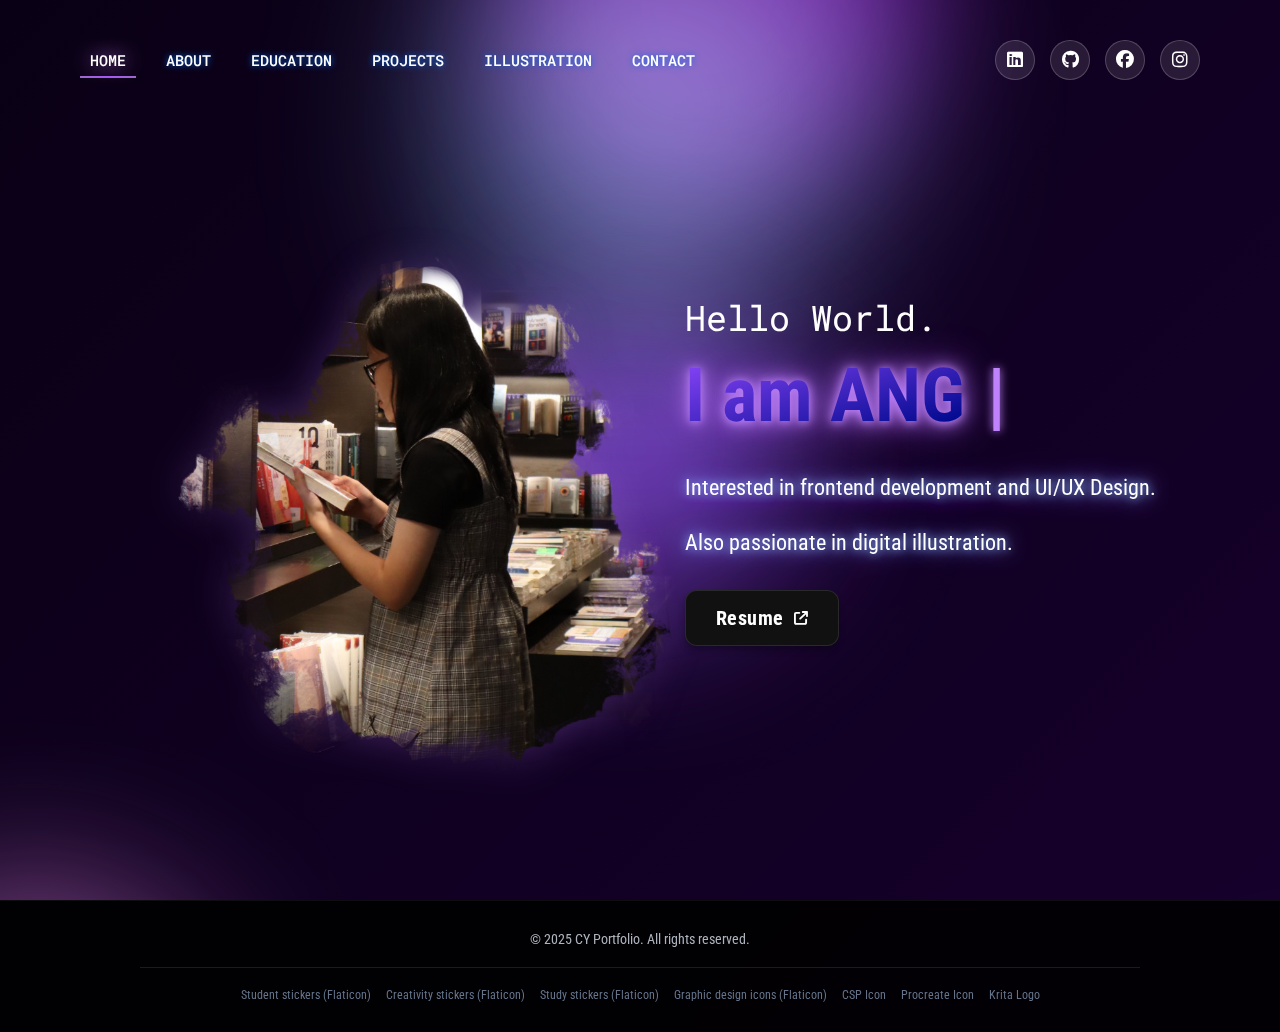
<file: index.html>
<!DOCTYPE html>
<html lang="en">

<head>
  <meta charset="UTF-8">
  <meta name="viewport" content="width=device-width, initial-scale=1.0">
  <meta name="description" content="Portfolio homepage">
  <meta name="keywords" content="frontend development, UI/UX design, digital illustration, portfolio">
  <meta name="author" content="CY">
  <link rel="icon" href="img/CY.ico" type="image/x-icon">

  <link rel="preconnect" href="https://fonts.googleapis.com">
  <link rel="preconnect" href="https://fonts.gstatic.com" crossorigin>

  <!-- Fonts -->
  <link
    href="https://fonts.googleapis.com/css2?family=Roboto+Condensed:wght@400;700&family=Roboto+Mono:wght@300;400;500&display=swap"
    rel="stylesheet">

  <!-- Icons -->
  <link rel="stylesheet" href="https://cdnjs.cloudflare.com/ajax/libs/font-awesome/6.5.2/css/all.min.css">

  <!-- Styles -->
  <link rel="stylesheet" href="css/style.css">
  <link rel="stylesheet" href="css/transition.css">
  <link rel="stylesheet" href="css/button.css">

  <title>Home - CY</title>
</head>

<body>


  <div class="blob-container"></div>

  <!-- Header -->
  <header class="main-header">
    <nav>
      <ul>
        <li><a href="index.html" class="active">HOME</a></li>
        <li><a href="about.html">ABOUT</a></li>
        <li><a href="education.html">EDUCATION</a></li>
        <li><a href="projects.html">PROJECTS</a></li>
        <li><a href="illustration.html">ILLUSTRATION</a></li>
        <li><a href="contact.html">CONTACT</a></li>
      </ul>
      <!-- Mobile Social Icons -->
      <div class="mobile-social">
        <a href="https://www.linkedin.com/in/ang-cha-yan-177012258" aria-label="LinkedIn Profile"><i
            class="fa-brands fa-linkedin"></i></a>
        <a href="https://github.com/cy-0804" aria-label="GitHub Profile"><i class="fa-brands fa-github"></i></a>
        <a href="https://www.facebook.com/chayan.0804/" aria-label="Facebook Profile"><i
            class="fa-brands fa-facebook"></i></a>
        <a href="https://www.instagram.com/cy_1000_100/" aria-label="Instagram Profile"><i
            class="fa-brands fa-instagram"></i></a>
      </div>
    </nav>

    <div class="header-social">
      <a href="https://www.linkedin.com/in/ang-cha-yan-177012258" aria-label="LinkedIn Profile"><i
          class="fa-brands fa-linkedin"></i></a>
      <a href="https://github.com/cy-0804" aria-label="GitHub Profile"><i class="fa-brands fa-github"></i></a>
      <a href="https://www.facebook.com/chayan.0804/" aria-label="Facebook Profile"><i
          class="fa-brands fa-facebook"></i></a>
      <a href="https://www.instagram.com/cy_1000_100/" aria-label="Instagram Profile"><i
          class="fa-brands fa-instagram"></i></a>
    </div>
  </header>

  <div class="hamburger" aria-expanded="false">
    <i class="fa fa-bars"></i>
  </div>

  <!-- Home Section -->
  <section class="home">
    <div class="home-content animate-on-scroll">
      <div class="hero-main-container">

        <div class="hero-img-container">
          <div class="hero-frame">
            <img src="img/hero-profile.png" alt="Ang Cha Yan">
          </div>
        </div>


        <div class="hero-text-container">
          <h3>Hello World.</h3>

          <h1 class="typing-cursor">
            <span class="text" data-text="I am ANG CHA YAN">I am ANG CHA YAN</span>
          </h1>
          <p>Interested in frontend development and UI/UX Design.</p>
          <p>Also passionate in digital illustration.</p>
          <a href="resume.html" class="btn-contact" target="_blank">Resume <i
              class="fa-solid fa-arrow-up-right-from-square"></i></a>
        </div>
      </div>
    </div>
  </section>

  <!-- Footer -->
  <footer>
    <p>&copy; 2025 CY Portfolio. All rights reserved.</p>
    <div class="footer-credits">
      <a href="https://www.flaticon.com/free-stickers/student" title="student stickers" target="_blank">Student stickers
        (Flaticon)</a>
      <a href="https://www.flaticon.com/free-stickers/creativity" title="creativity stickers" target="_blank">Creativity
        stickers (Flaticon)</a>
      <a href="https://www.flaticon.com/free-stickers/study" title="study stickers" target="_blank">Study stickers
        (Flaticon)</a>
      <a href="https://www.flaticon.com/free-icons/graphic-design" title="graphic design icons" target="_blank">Graphic
        design icons (Flaticon)</a>
      <a href="https://pnghdpro.com/clip-studio-paint-app-icon/" title="Clip Studio Paint Icon" target="_blank">CSP
        Icon</a>
      <a href="https://pnghdpro.com/procreate-logo-icon/" title="Procreate Logo Icon" target="_blank">Procreate Icon</a>
      <a href="https://seeklogo.com/vector-logo/510258/krita" title="Krita Logo" target="_blank">Krita Logo</a>
    </div>
  </footer>


  <script src="js/transition.js"></script>
  <script src="js/blob.js"></script>
  <script src="js/mobile menu.js"></script>
  <script src="js/contact form.js"></script>
  <script src="js/scroll.js"></script>
  <script src="js/typing.js"></script>
</body>

</html>
</file>
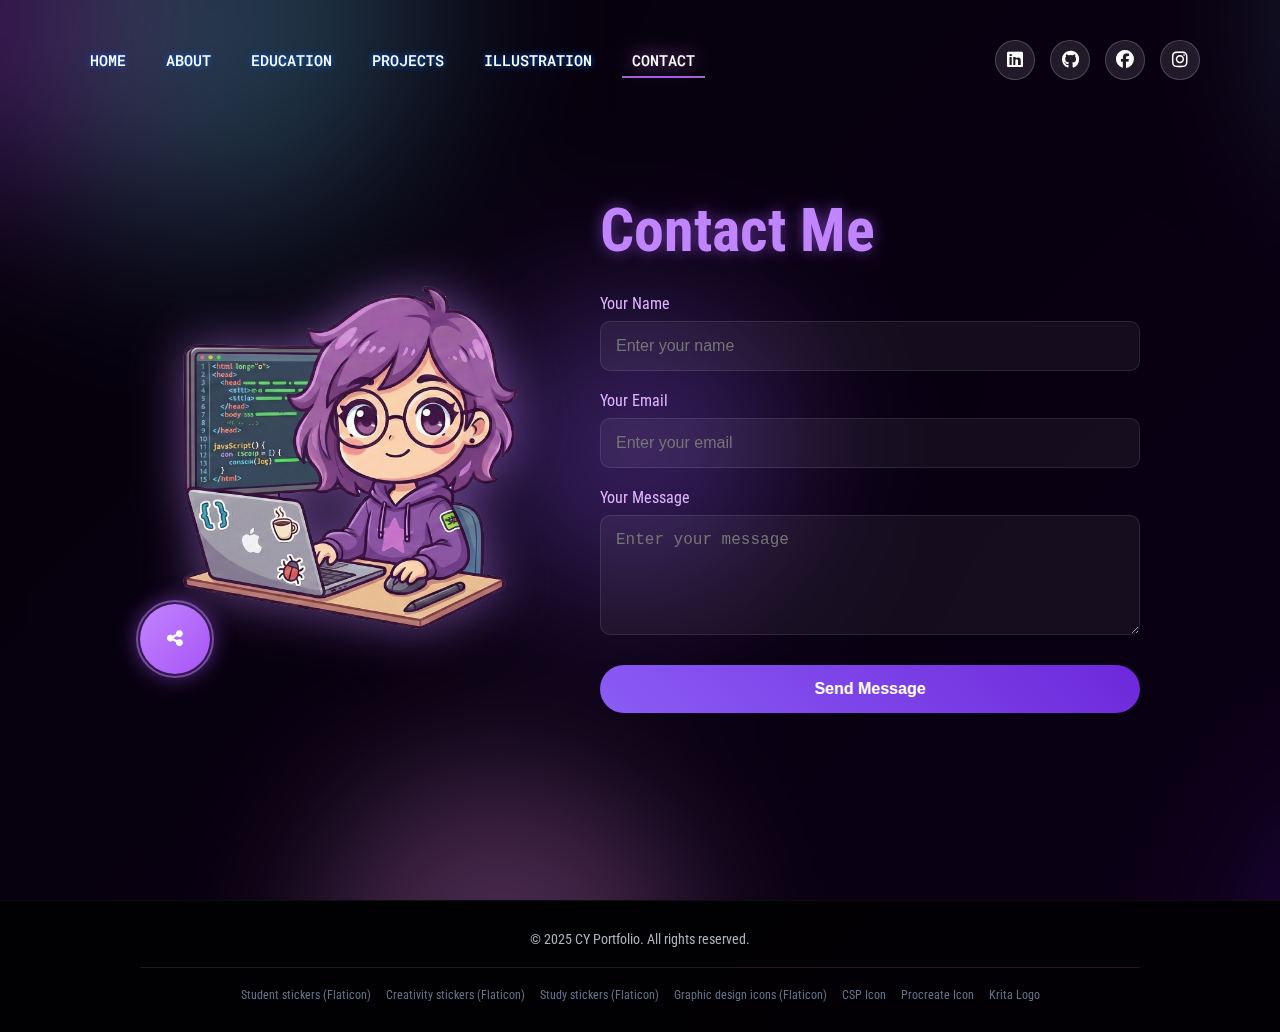
<file: contact.html>
<!DOCTYPE html>
<html lang="en">

<head>
    <meta charset="UTF-8">
    <meta name="viewport" content="width=device-width, initial-scale=1.0">
    <meta name="description" content="Portfolio Contact Page">
    <meta name="keywords" content="frontend development, UI/UX design, digital illustration, portfolio">
    <meta name="author" content="CY">
    <link rel="icon" href="img/CY.ico" type="image/x-icon">
    <link rel="preconnect" href="https://fonts.googleapis.com">
    <link rel="preconnect" href="https://fonts.gstatic.com" crossorigin>

    <!-- Fonts -->
    <link
        href="https://fonts.googleapis.com/css2?family=Roboto+Condensed:wght@400;700&family=Roboto+Mono:wght@300;400;500&display=swap"
        rel="stylesheet">

    <!-- Icons -->
    <link rel="stylesheet" href="https://cdnjs.cloudflare.com/ajax/libs/font-awesome/6.5.2/css/all.min.css">

    <!-- Styles -->
    <link rel="stylesheet" href="css/style.css">
    <link rel="stylesheet" href="css/transition.css">

    <title>Contact - CY</title>
</head>

<body>

    <div class="blob-container"></div>

    <!-- Navigation -->
    <!-- Header -->
    <header class="main-header">
        <nav>
            <ul>
                <li><a href="index.html">HOME</a></li>
                <li><a href="about.html">ABOUT</a></li>
                <li><a href="education.html">EDUCATION</a></li>
                <li><a href="projects.html">PROJECTS</a></li>
                <li><a href="illustration.html">ILLUSTRATION</a></li>
                <li><a href="contact.html" class="active">CONTACT</a></li>
            </ul>
            <div class="mobile-social">
                <a href="https://linkedin.com"><i class="fa-brands fa-linkedin"></i></a>
                <a href="https://github.com"><i class="fa-brands fa-github"></i></a>
                <a href="https://facebook.com"><i class="fa-brands fa-facebook"></i></a>
                <a href="https://instagram.com"><i class="fa-brands fa-instagram"></i></a>
            </div>
        </nav>

        <div class="header-social">
            <a href="https://linkedin.com" aria-label="LinkedIn Profile"><i class="fa-brands fa-linkedin"></i></a>
            <a href="https://github.com" aria-label="GitHub Profile"><i class="fa-brands fa-github"></i></a>
            <a href="https://facebook.com" aria-label="Facebook Profile"><i class="fa-brands fa-facebook"></i></a>
            <a href="https://instagram.com" aria-label="Instagram Profile"><i class="fa-brands fa-instagram"></i></a>
        </div>
    </header>

    <div class="hamburger" aria-expanded="false">
        <i class="fa fa-bars"></i>
    </div>

    <!-- Contact Section -->
    <section class="contact">
        <div class="contact-content animate-on-scroll">
            <div class="contact-wrapper">
                <div class="contact-left animate-on-scroll">
                    <div class="avatar-container">
                        <img src="img/contact.png" alt="Contact Avatar" class="contact-avatar">

                        <!-- Interactive Social Widget -->
                        <div class="social-widget">
                            <div class="social-toggle">
                                <i class="fas fa-share-nodes"></i>
                            </div>
                            <div class="social-icons-expand">
                                <a href="https://www.linkedin.com/in/ang-cha-yan-177012258" target="_blank"
                                    aria-label="LinkedIn"><i class="fa-brands fa-linkedin"></i></a>
                                <a href="https://github.com/cy-0804" target="_blank" aria-label="GitHub"><i
                                        class="fa-brands fa-github"></i></a>
                                <a href="https://www.facebook.com/chayan.0804/" target="_blank" aria-label="Facebook"><i
                                        class="fa-brands fa-facebook"></i></a>
                                <a href="https://www.instagram.com/cy_1000_100/" target="_blank"
                                    aria-label="Instagram"><i class="fa-brands fa-instagram"></i></a>
                                <a href="https://x.com/acy030804" target="_blank" aria-label="Twitter"><i
                                        class="fa-brands fa-x-twitter"></i></a>
                                <a href="https://www.pixiv.net/users/69039575" target="_blank" aria-label="Pixiv"><i
                                        class="fa-brands fa-pixiv"></i></a>
                                <a href="https://yoshikawashizuku0804.blogspot.com/" target="_blank"
                                    aria-label="Blogspot"><i class="fa-brands fa-blogger"></i></a>
                                <a href="mailto:acy970805@gmail.com" aria-label="Email"><i
                                        class="fas fa-envelope"></i></a>
                            </div>
                        </div>
                    </div>
                </div>

                <div class="contact-right animate-on-scroll">
                    <h2>Contact Me</h2>

                    <form class="contact-form">
                        <div class="form-group">
                            <label for="name">Your Name</label>
                            <input type="text" id="name" placeholder="Enter your name">
                        </div>

                        <div class="form-group">
                            <label for="email">Your Email</label>
                            <input type="email" id="email" placeholder="Enter your email">
                        </div>

                        <div class="form-group">
                            <label for="message">Your Message</label>
                            <textarea id="message" placeholder="Enter your message"></textarea>
                        </div>

                        <button type="submit" class="submit-btn">Send Message</button>
                    </form>
                </div>
            </div>
        </div>
    </section>

    <!-- Footer -->
    <footer>
        <p>&copy; 2025 CY Portfolio. All rights reserved.</p>
        <div class="footer-credits">
            <a href="https://www.flaticon.com/free-stickers/student" title="student stickers" target="_blank">Student
                stickers (Flaticon)</a>
            <a href="https://www.flaticon.com/free-stickers/creativity" title="creativity stickers"
                target="_blank">Creativity stickers (Flaticon)</a>
            <a href="https://www.flaticon.com/free-stickers/study" title="study stickers" target="_blank">Study stickers
                (Flaticon)</a>
            <a href="https://www.flaticon.com/free-icons/graphic-design" title="graphic design icons"
                target="_blank">Graphic design icons (Flaticon)</a>
            <a href="https://pnghdpro.com/clip-studio-paint-app-icon/" title="Clip Studio Paint Icon"
                target="_blank">CSP Icon</a>
            <a href="https://pnghdpro.com/procreate-logo-icon/" title="Procreate Logo Icon" target="_blank">Procreate
                Icon</a>
            <a href="https://seeklogo.com/vector-logo/510258/krita" title="Krita Logo" target="_blank">Krita Logo</a>
        </div>
    </footer>


    <script src="js/transition.js"></script>
    <script src="js/blob.js"></script>
    <script src="js/contact form.js"></script>
    <script src="js/mobile menu.js"></script>
    <script src="js/scroll.js"></script>
</body>

</html>
</file>
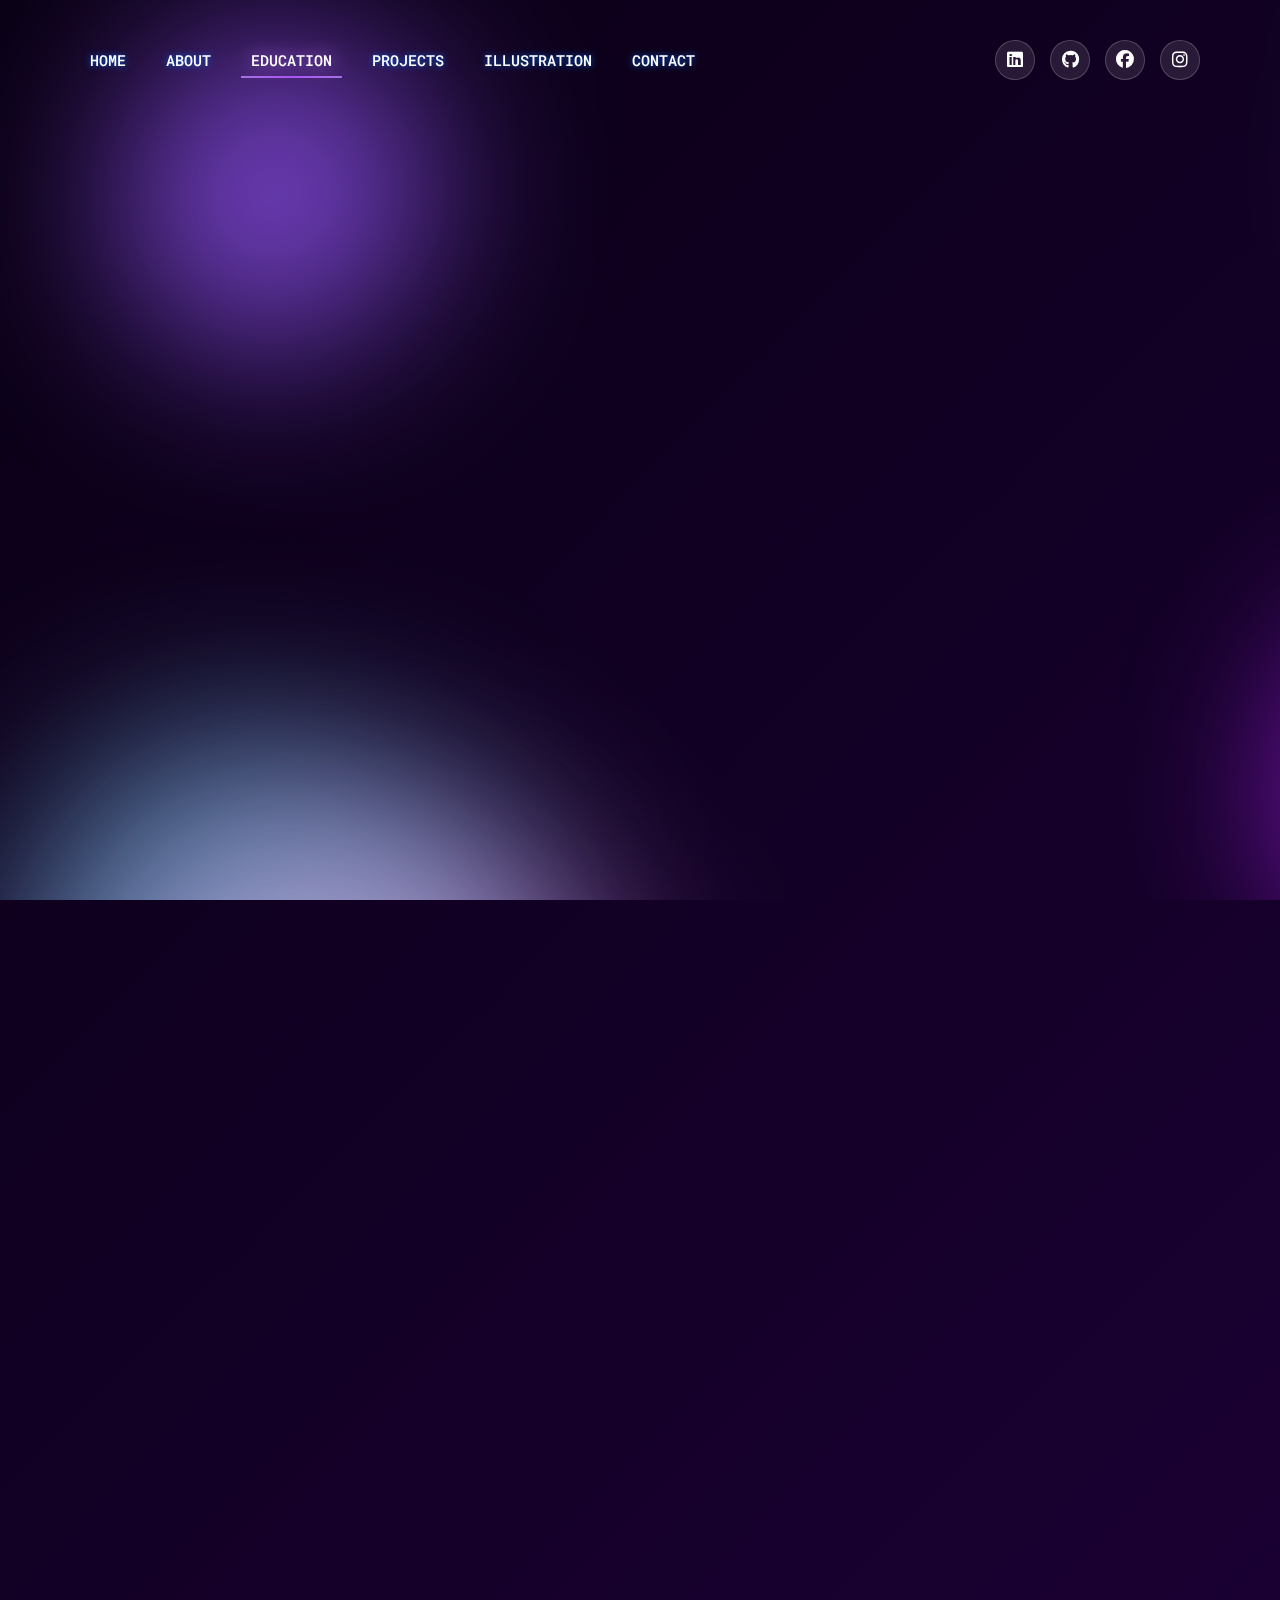
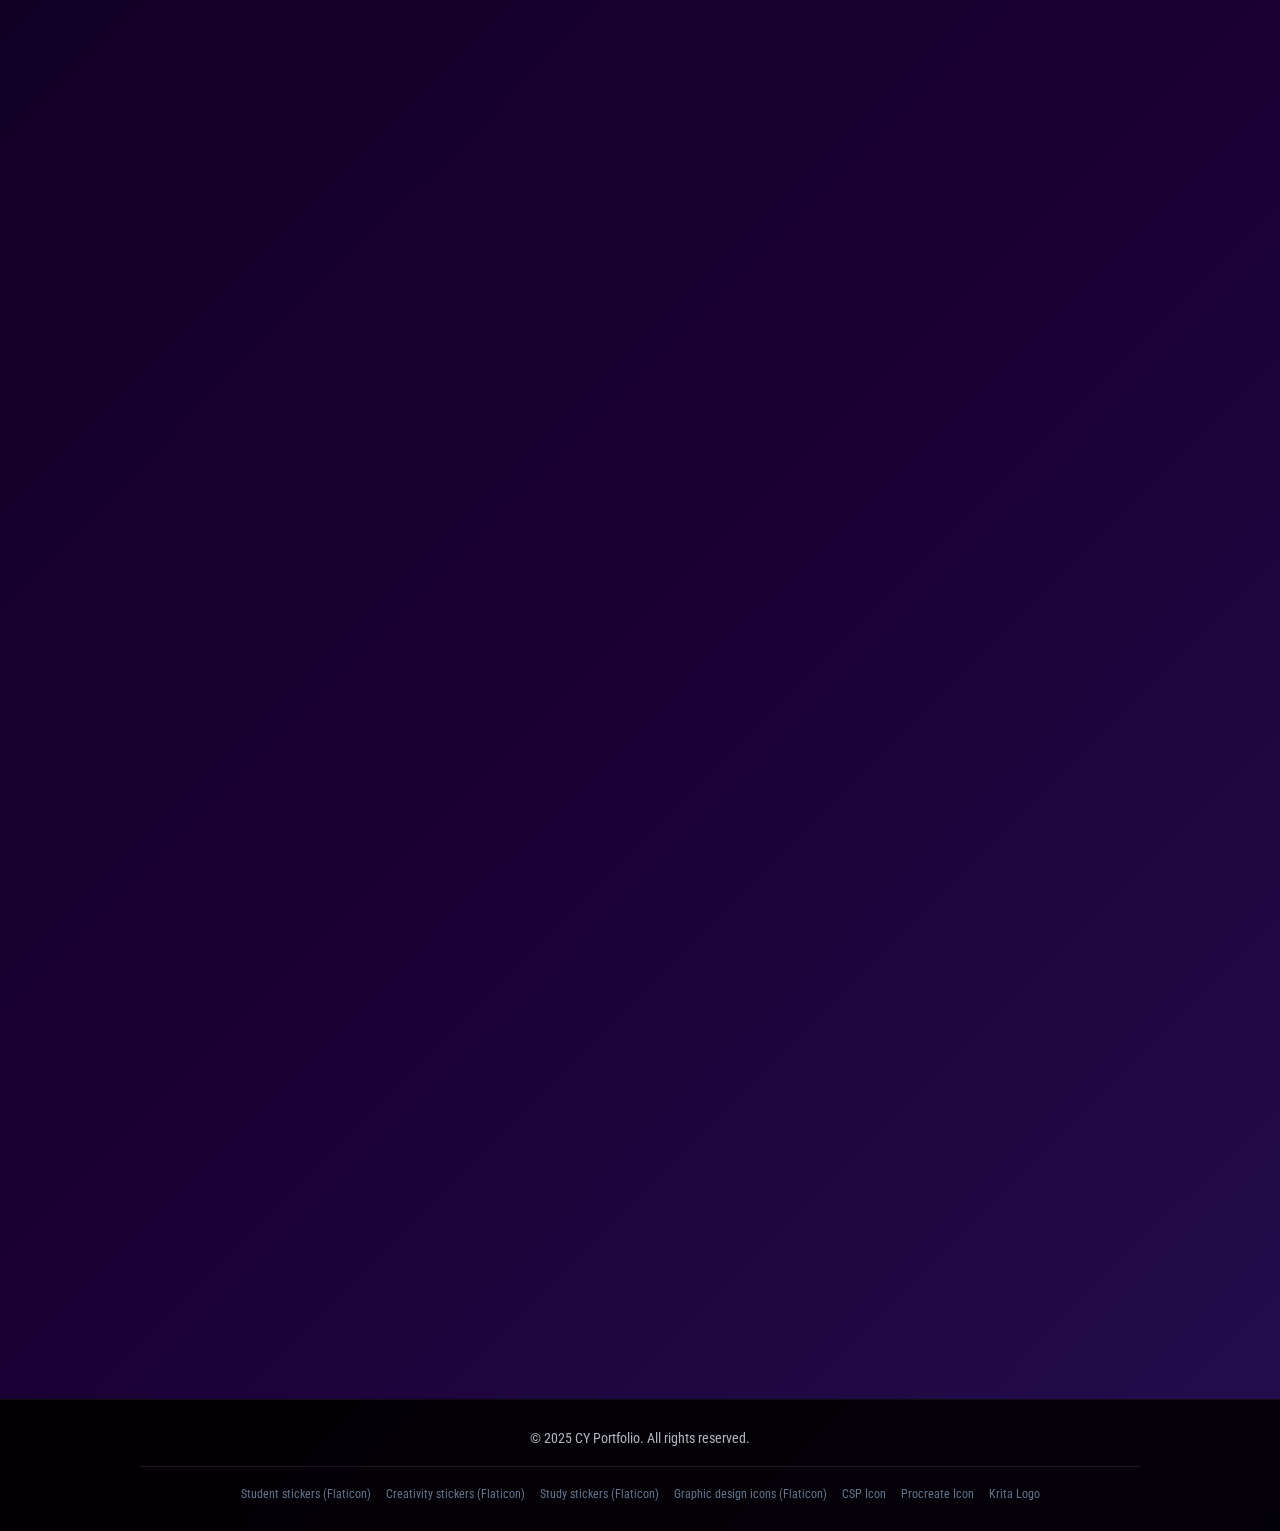
<file: education.html>
<!DOCTYPE html>
<html lang="en">

<head>
    <meta charset="UTF-8">
    <meta name="viewport" content="width=device-width, initial-scale=1.0">
    <meta name="description" content="Portfolio Education Page">
    <meta name="keywords" content="education, qualifications, frontend development">
    <meta name="author" content="CY">
    <link rel="icon" href="img/CY.ico" type="image/x-icon">
    <link rel="preconnect" href="https://fonts.googleapis.com">
    <link rel="preconnect" href="https://fonts.gstatic.com" crossorigin>

    <!-- Fonts -->
    <link
        href="https://fonts.googleapis.com/css2?family=Roboto+Condensed:wght@400;700&family=Roboto+Mono:wght@300;400;500&display=swap"
        rel="stylesheet">

    <!-- Icons -->
    <link rel="stylesheet" href="https://cdnjs.cloudflare.com/ajax/libs/font-awesome/6.5.2/css/all.min.css">

    <!-- Styles -->
    <link rel="stylesheet" href="css/style.css">
    <link rel="stylesheet" href="css/transition.css">

    <title>Education - CY</title>
</head>

<body>

    <div class="blob-container"></div>

    <!-- Navigation -->
    <!-- Header -->
    <header class="main-header">
        <nav>
            <ul>
                <li><a href="index.html">HOME</a></li>
                <li><a href="about.html">ABOUT</a></li>
                <li><a href="education.html" class="active">EDUCATION</a></li>
                <li><a href="projects.html">PROJECTS</a></li>
                <li><a href="illustration.html">ILLUSTRATION</a></li>
                <li><a href="contact.html">CONTACT</a></li>
            </ul>
            <div class="mobile-social">
                <a href="https://www.linkedin.com/in/ang-cha-yan-177012258" aria-label="LinkedIn Profile"><i
                        class="fa-brands fa-linkedin"></i></a>
                <a href="https://github.com/cy-0804" aria-label="GitHub Profile"><i class="fa-brands fa-github"></i></a>
                <a href="https://www.facebook.com/chayan.0804/" aria-label="Facebook Profile"><i
                        class="fa-brands fa-facebook"></i></a>
                <a href="https://www.instagram.com/cy_1000_100/" aria-label="Instagram Profile"><i
                        class="fa-brands fa-instagram"></i></a>
            </div>
        </nav>

        <div class="header-social">
            <a href="https://www.linkedin.com/in/ang-cha-yan-177012258" aria-label="LinkedIn Profile"><i
                    class="fa-brands fa-linkedin"></i></a>
            <a href="https://github.com/cy-0804" aria-label="GitHub Profile"><i class="fa-brands fa-github"></i></a>
            <a href="https://www.facebook.com/chayan.0804/" aria-label="Facebook Profile"><i
                    class="fa-brands fa-facebook"></i></a>
            <a href="https://www.instagram.com/cy_1000_100/" aria-label="Instagram Profile"><i
                    class="fa-brands fa-instagram"></i></a>
        </div>
    </header>

    <div class="hamburger" aria-expanded="false">
        <i class="fa fa-bars"></i>
    </div>


    <!-- Education Section -->
    <main class="education-content" style="padding-top: 0px;">
        <!-- Header -->
        <section class="education-header animate-on-scroll">
            <div class="edu-header-image">
                <img src="img/education.png" alt="Education Icon" loading="lazy">
            </div>
            <div class="edu-header-text">
                <h2 class="pop-title">
                    <span class="pop-letter" data-text="E" style="--delay: 0.1s">E</span>
                    <span class="pop-letter" data-text="d" style="--delay: 0.15s">d</span>
                    <span class="pop-letter" data-text="u" style="--delay: 0.2s">u</span>
                    <span class="pop-letter" data-text="c" style="--delay: 0.25s">c</span>
                    <span class="pop-letter" data-text="a" style="--delay: 0.3s">a</span>
                    <span class="pop-letter" data-text="t" style="--delay: 0.35s">t</span>
                    <span class="pop-letter" data-text="i" style="--delay: 0.4s">i</span>
                    <span class="pop-letter" data-text="o" style="--delay: 0.45s">o</span>
                    <span class="pop-letter" data-text="n" style="--delay: 0.5s">n</span>
                </h2>
                <p class="fade-desc">My academic journey and certifications that support my foundation in information
                    technology and user-centered design.</p>
            </div>
        </section>

        <!-- Timeline Section -->
        <section class="education-timeline-section animate-on-scroll">
            <h3 class="timeline-heading">Academic Journey</h3>
            <div class="timeline-container">
                <!-- UTeM -->
                <div class="timeline-item">
                    <div class="timeline-dot"></div>
                    <div class="timeline-date">2023 – Present</div>
                    <div class="timeline-img left">
                        <img src="img/UTeM1.png" alt="UTeM Campus 1" loading="lazy">
                    </div>
                    <div class="timeline-content">
                        <h3>Universiti Teknikal Malaysia Melaka (UTeM)</h3>
                        <h4>Bachelor of Computer Science (Software Development)</h4>
                        <p class="highlight">Current CGPA: 3.84</p>
                        <ul class="key-focus">
                            <li>Programming fundamentals</li>
                            <li>Data structures</li>
                            <li>System analysis</li>
                        </ul>
                    </div>
                    <div class="timeline-img right">
                        <img src="img/UTeM2.jpg" alt="UTeM Campus 2" loading="lazy">
                    </div>
                </div>

                <!-- KiSTARP -->
                <div class="timeline-item">
                    <div class="timeline-dot"></div>
                    <div class="timeline-date">2021 – 2023</div>
                    <div class="timeline-img left">
                        <img src="img/KiSTARP2.jpg" alt="KiSTARP 2" loading="lazy">
                    </div>
                    <div class="timeline-content">
                        <h3>Kolej Tingkatan Enam Tunku Abdul Rahman Putra (KiSTARP)</h3>
                        <h4>STPM</h4>
                        <p class="highlight">CGPA 4.0</p>
                        <ul class="key-focus">
                            <li>ICT</li>
                            <li>Business Studies</li>
                            <li>General Studies</li>
                            <li>Visual Art</li>
                        </ul>
                    </div>
                    <div class="timeline-img right">
                        <img src="img/KiSTARP1.jpg" alt="KiSTARP 1" loading="lazy">
                    </div>
                </div>

                <!-- SMJK Yoke Kuan -->
                <div class="timeline-item">
                    <div class="timeline-dot"></div>
                    <div class="timeline-date">2016 – 2020</div>
                    <div class="timeline-img">
                        <img src="img/Yoke Kuan.jpg" alt="SMJK Yoke Kuan">
                    </div>
                    <div class="timeline-content">
                        <h3>SMJK Yoke Kuan</h3>
                        <h4>SPM</h4>
                        <p class="highlight">5As</p>
                        <ul class="key-focus">
                            <li>Science Stream</li>
                        </ul>
                    </div>
                </div>
            </div>
        </section>

        <!-- Certifications Section -->
        <section class="cert-section animate-on-scroll">
            <h3>Certifications</h3>
            <div class="cert-grid">
                <!-- Oracle Certificate -->
                <a href="img/eCertificate_ANGCHAYAN_B032310478.pdf" target="_blank" class="cert-card">
                    <img src="img/certificate.png" alt="Oracle Certificate"
                        style="width: 100%; max-width: 300px; height: auto; margin-bottom: 2rem; border-radius: 8px;">
                    <h4>Oracle Academy</h4>
                    <p>Database Foundation</p>
                    <span class="cert-btn">View Certificate &rarr;</span>
                </a>


            </div>
        </section>

    </main>

    <!-- Footer -->
    <footer>
        <p>&copy; 2025 CY Portfolio. All rights reserved.</p>
        <div class="footer-credits">
            <a href="https://www.flaticon.com/free-stickers/student" title="student stickers" target="_blank">Student
                stickers (Flaticon)</a>
            <a href="https://www.flaticon.com/free-stickers/creativity" title="creativity stickers"
                target="_blank">Creativity stickers (Flaticon)</a>
            <a href="https://www.flaticon.com/free-stickers/study" title="study stickers" target="_blank">Study stickers
                (Flaticon)</a>
            <a href="https://www.flaticon.com/free-icons/graphic-design" title="graphic design icons"
                target="_blank">Graphic design icons (Flaticon)</a>
            <a href="https://pnghdpro.com/clip-studio-paint-app-icon/" title="Clip Studio Paint Icon"
                target="_blank">CSP Icon</a>
            <a href="https://pnghdpro.com/procreate-logo-icon/" title="Procreate Logo Icon" target="_blank">Procreate
                Icon</a>
            <a href="https://seeklogo.com/vector-logo/510258/krita" title="Krita Logo" target="_blank">Krita Logo</a>
        </div>
    </footer>


    <script src="js/transition.js"></script>
    <script src="js/blob.js"></script>
    <script src="js/mobile menu.js"></script>
    <script src="js/scroll.js"></script>
</body>

</html>
</file>
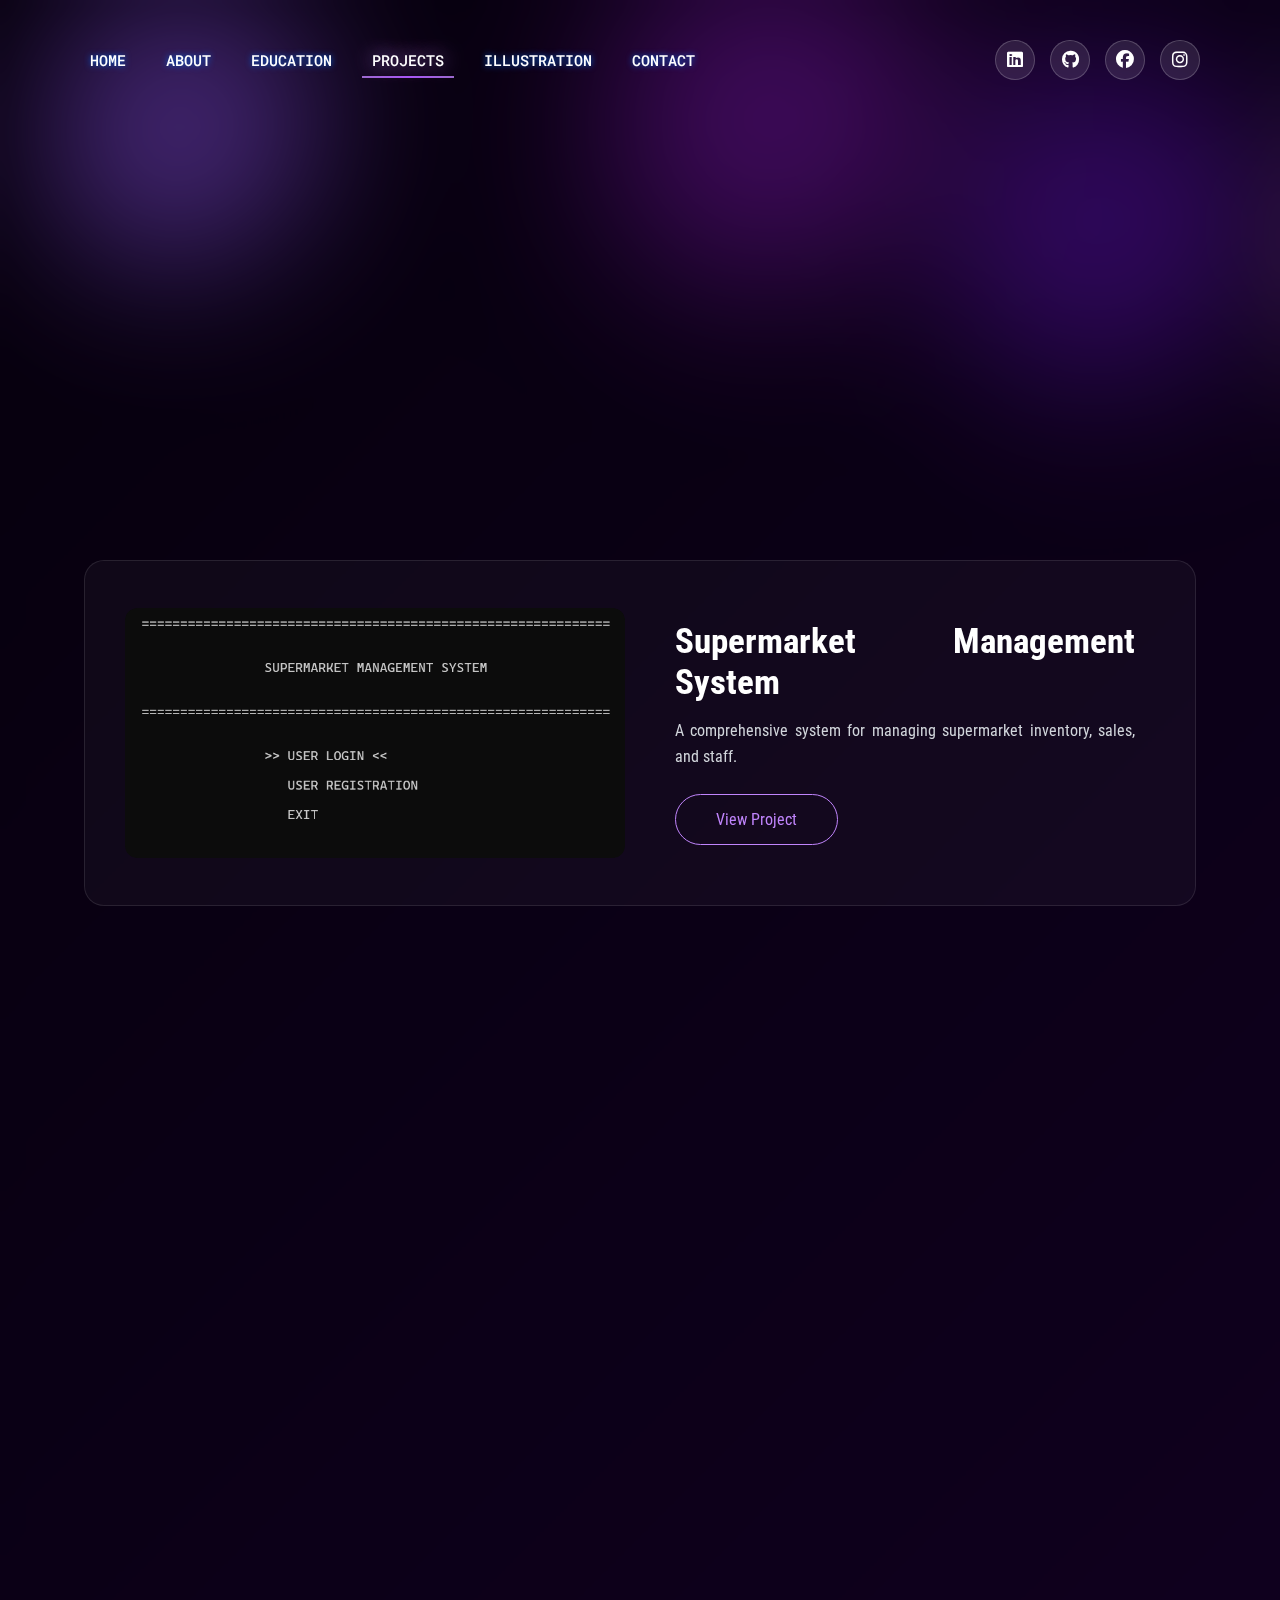
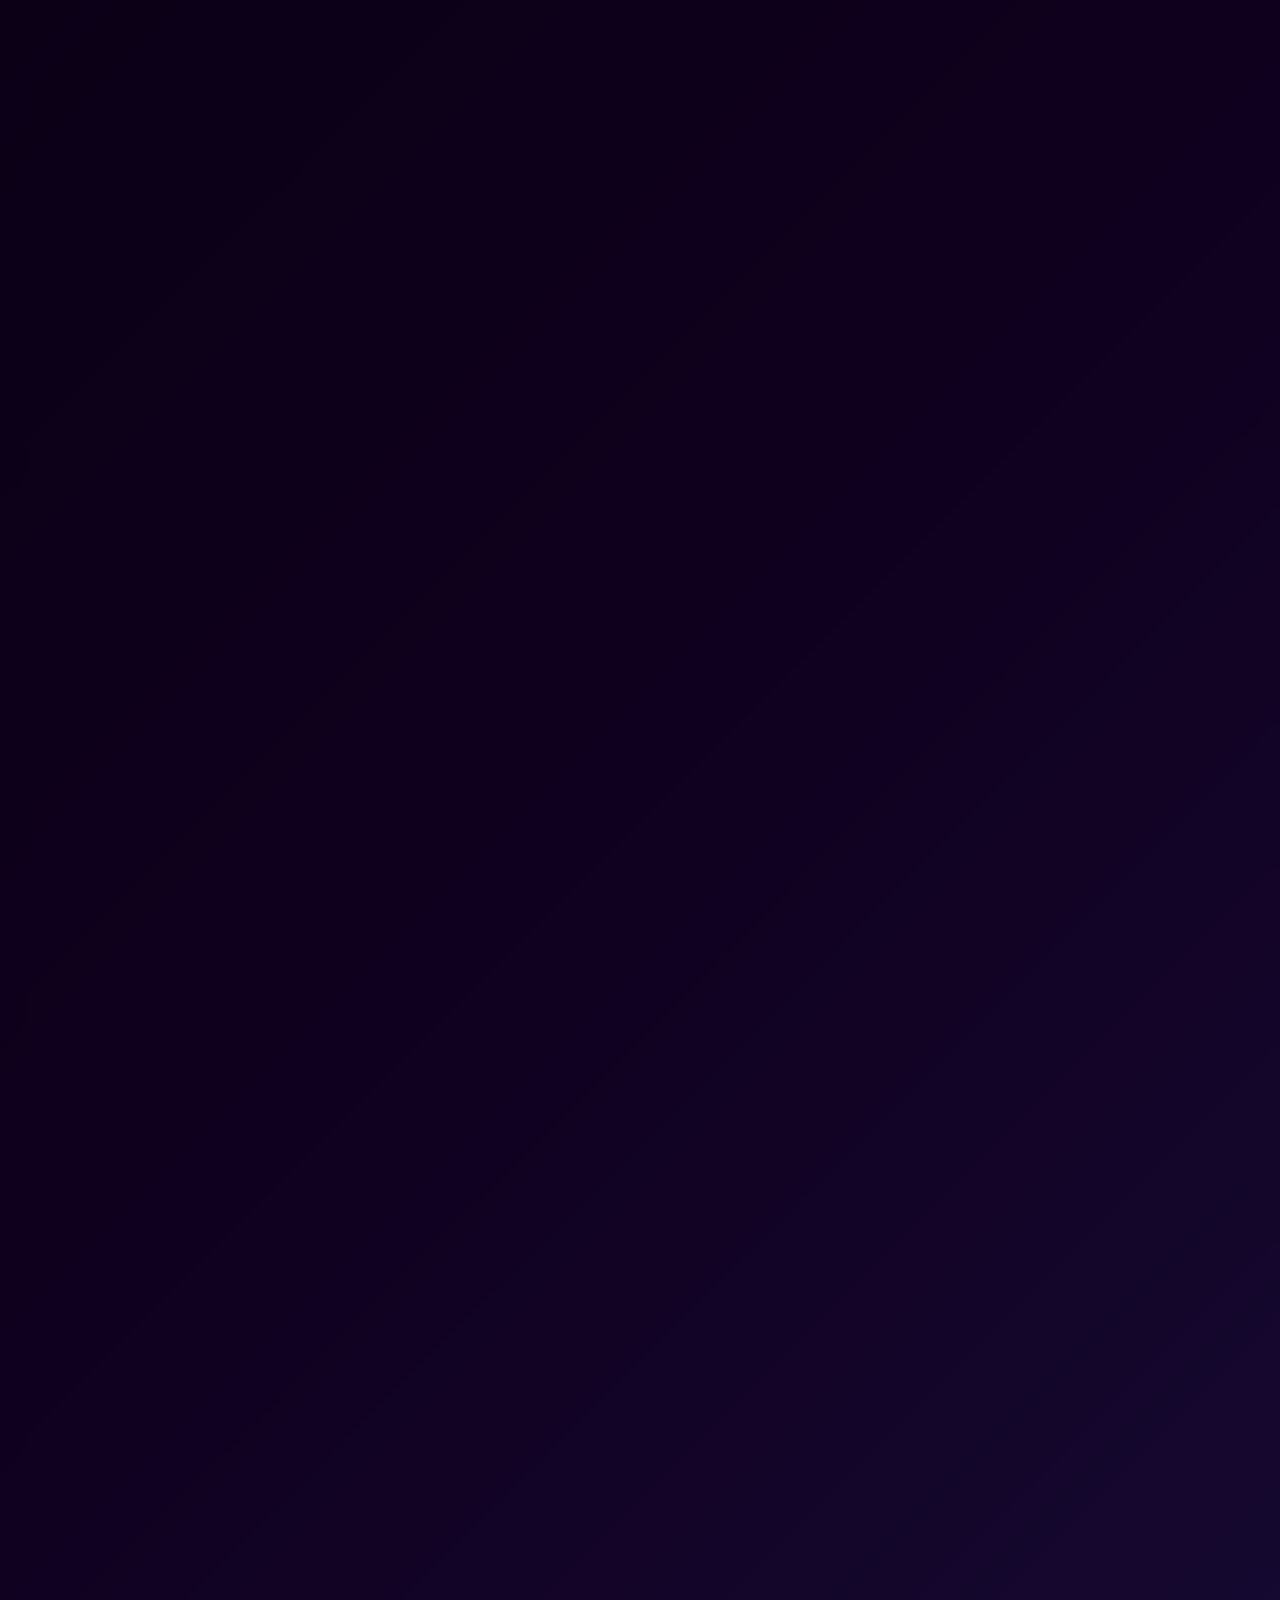
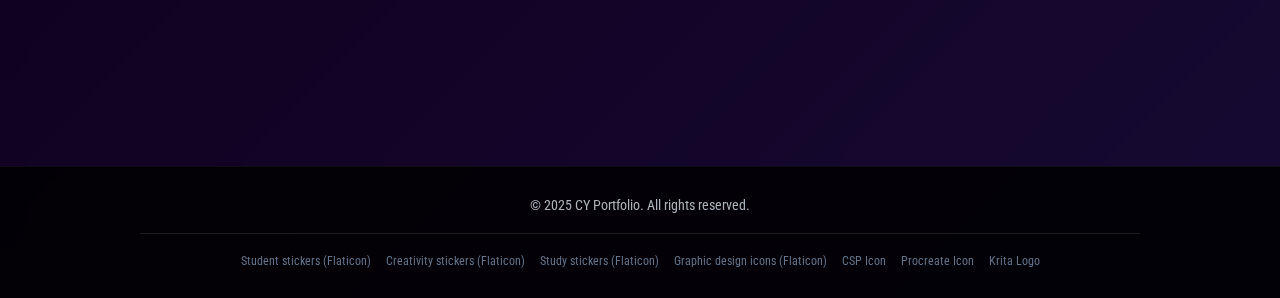
<file: projects.html>
<!DOCTYPE html>
<html lang="en">

<head>
    <meta charset="UTF-8">
    <meta name="viewport" content="width=device-width, initial-scale=1.0">
    <meta name="description" content="Portfolio Projects Page">
    <meta name="keywords" content="projects, coding, development">
    <meta name="author" content="CY">
    <link rel="icon" href="img/CY.ico" type="image/x-icon">

    <link rel="preconnect" href="https://fonts.googleapis.com">
    <link rel="preconnect" href="https://fonts.gstatic.com" crossorigin>

    <!-- Fonts -->
    <link
        href="https://fonts.googleapis.com/css2?family=Roboto+Condensed:wght@400;700&family=Roboto+Mono:wght@300;400;500&display=swap"
        rel="stylesheet">

    <!-- Icons -->
    <link rel="stylesheet" href="https://cdnjs.cloudflare.com/ajax/libs/font-awesome/6.5.2/css/all.min.css">

    <!-- Styles -->
    <link rel="stylesheet" href="css/style.css">
    <link rel="stylesheet" href="css/projects.css">
    <link rel="stylesheet" href="css/transition.css">

    <title>Projects - CY</title>
</head>

<body>

    <div class="blob-container"></div>

    <!-- Navigation -->
    <!-- Header -->
    <header class="main-header">
        <nav>
            <ul>
                <li><a href="index.html">HOME</a></li>
                <li><a href="about.html">ABOUT</a></li>
                <li><a href="education.html">EDUCATION</a></li>
                <li><a href="projects.html" class="active">PROJECTS</a></li>
                <li><a href="illustration.html">ILLUSTRATION</a></li>
                <li><a href="contact.html">CONTACT</a></li>
            </ul>
            <div class="mobile-social">
                <a href="https://www.linkedin.com/in/ang-cha-yan-177012258" aria-label="LinkedIn Profile"><i
                        class="fa-brands fa-linkedin"></i></a>
                <a href="https://github.com/cy-0804" aria-label="GitHub Profile"><i class="fa-brands fa-github"></i></a>
                <a href="https://www.facebook.com/chayan.0804/" aria-label="Facebook Profile"><i
                        class="fa-brands fa-facebook"></i></a>
                <a href="https://www.instagram.com/cy_1000_100/" aria-label="Instagram Profile"><i
                        class="fa-brands fa-instagram"></i></a>
            </div>
        </nav>

        <div class="header-social">
            <a href="https://www.linkedin.com/in/ang-cha-yan-177012258" aria-label="LinkedIn Profile"><i
                    class="fa-brands fa-linkedin"></i></a>
            <a href="https://github.com/cy-0804" aria-label="GitHub Profile"><i class="fa-brands fa-github"></i></a>
            <a href="https://www.facebook.com/chayan.0804/" aria-label="Facebook Profile"><i
                    class="fa-brands fa-facebook"></i></a>
            <a href="https://www.instagram.com/cy_1000_100/" aria-label="Instagram Profile"><i
                    class="fa-brands fa-instagram"></i></a>
        </div>
    </header>

    <div class="hamburger" aria-expanded="false">
        <i class="fa fa-bars"></i>
    </div>

    <!-- Projects Section -->
    <section class="works">
        <div class="works-content animate-on-scroll">
            <div class="projects-header animate-on-scroll">
                <div class="proj-header-image">
                    <img src="img/project.png" alt="Projects Icon">
                </div>
                <div class="proj-header-text">
                    <h2 class="pop-title">
                        <span class="pop-letter" data-text="P" style="--delay: 0.1s">P</span>
                        <span class="pop-letter" data-text="r" style="--delay: 0.15s">r</span>
                        <span class="pop-letter" data-text="o" style="--delay: 0.2s">o</span>
                        <span class="pop-letter" data-text="j" style="--delay: 0.25s">j</span>
                        <span class="pop-letter" data-text="e" style="--delay: 0.3s">e</span>
                        <span class="pop-letter" data-text="c" style="--delay: 0.35s">c</span>
                        <span class="pop-letter" data-text="t" style="--delay: 0.4s">t</span>
                        <span class="pop-letter" data-text="s" style="--delay: 0.45s">s</span>
                    </h2>
                    <p class="fade-desc">Recent technical and development projects.</p>
                </div>
            </div>

            <div class="works-grid">
                <!-- Supermarket Management System -->
                <div class="work-card animate-on-scroll">
                    <div class="work-img work-img-preview work-img-full">
                        <img src="img/SupermarketPreview.png" alt="Supermarket Management System Preview"
                            loading="lazy">
                    </div>
                    <div class="work-info">
                        <h3>Supermarket Management System</h3>
                        <p>A comprehensive system for managing supermarket inventory, sales, and staff.</p>
                        <a href="https://github.com/cy-0804/Supermarket-Management-System" class="work-link"
                            target="_blank">View Project</a>
                    </div>
                </div>

                <!-- Airline Reservation System -->
                <div class="work-card animate-on-scroll">
                    <div class="work-img work-img-preview">
                        <img src="img/AirlineReservationSystem.png" alt="Airline Reservation System Preview">
                    </div>
                    <div class="work-info">
                        <h3>Airline Reservation System</h3>
                        <p>An application for booking and managing flight reservations and passenger details.</p>
                        <a href="https://github.com/cy-0804/Airline-Reservation-System" class="work-link"
                            target="_blank">View Project</a>
                    </div>
                </div>

                <!-- Bus Ticket Management System -->
                <div class="work-card animate-on-scroll">
                    <div class="work-img work-img-preview work-img-full">
                        <img src="img/BusTicketPreview.png" alt="Bus Ticket Management System Preview">
                    </div>
                    <div class="work-info">
                        <h3>Bus Ticket Management System</h3>
                        <p>A system to streamline bus ticketing, scheduling, and route management.</p>
                        <a href="https://github.com/cy-0804/Bus-Ticket-Management-System" class="work-link"
                            target="_blank">View Project</a>
                    </div>
                </div>

                <!-- Fruit Classifier -->
                <div class="work-card animate-on-scroll">
                    <div class="work-img work-img-preview work-img-full">
                        <img src="img/FruitClassifierPreview.png" alt="Fruit Classifier Preview">
                    </div>
                    <div class="work-info">
                        <h3>Fruit Classifier</h3>
                        <p>Machine learning model to classify different types of fruits from images.</p>
                        <a href="https://github.com/cy-0804/Fruit-Classifier" class="work-link" target="_blank">View
                            Project</a>
                    </div>
                </div>

                <!-- eNanas -->
                <div class="work-card animate-on-scroll">
                    <div class="work-img work-img-preview work-img-full">
                        <img src="img/eNanasPreview.png" alt="eNanas Preview">
                    </div>
                    <div class="work-info">
                        <h3>eNanas</h3>
                        <p>A web platform related to pineapple agriculture or product management.</p>
                        <a href="https://github.com/cy-0804/eNanas" class="work-link" target="_blank">View Project</a>
                    </div>
                </div>

                <!-- Hospital Admission System -->
                <div class="work-card animate-on-scroll">
                    <div class="work-img work-img-preview work-img-full">
                        <img src="img/HospitalAdmissionPreview.png" alt="Hospital Admission System Preview">
                    </div>
                    <div class="work-info">
                        <h3>Hospital Admission System</h3>
                        <p>A system to manage patient admissions, records, and hospital resources efficiently.</p>
                        <a href="https://github.com/jiayingloh/Hospital-Admission-System" class="work-link"
                            target="_blank">View Project</a>
                    </div>
                </div>
            </div>
    </section>

    <!-- Footer -->
    <footer>
        <p>&copy; 2025 CY Portfolio. All rights reserved.</p>
        <div class="footer-credits">
            <a href="https://www.flaticon.com/free-stickers/student" title="student stickers" target="_blank">Student
                stickers (Flaticon)</a>
            <a href="https://www.flaticon.com/free-stickers/creativity" title="creativity stickers"
                target="_blank">Creativity stickers (Flaticon)</a>
            <a href="https://www.flaticon.com/free-stickers/study" title="study stickers" target="_blank">Study stickers
                (Flaticon)</a>
            <a href="https://www.flaticon.com/free-icons/graphic-design" title="graphic design icons"
                target="_blank">Graphic design icons (Flaticon)</a>
            <a href="https://pnghdpro.com/clip-studio-paint-app-icon/" title="Clip Studio Paint Icon"
                target="_blank">CSP Icon</a>
            <a href="https://pnghdpro.com/procreate-logo-icon/" title="Procreate Logo Icon" target="_blank">Procreate
                Icon</a>
            <a href="https://seeklogo.com/vector-logo/510258/krita" title="Krita Logo" target="_blank">Krita Logo</a>
        </div>
    </footer>


    <script src="js/transition.js"></script>
    <script src="js/blob.js"></script>
    <script src="js/mobile menu.js"></script>
    <script src="js/scroll.js"></script>
</body>

</html>
</file>
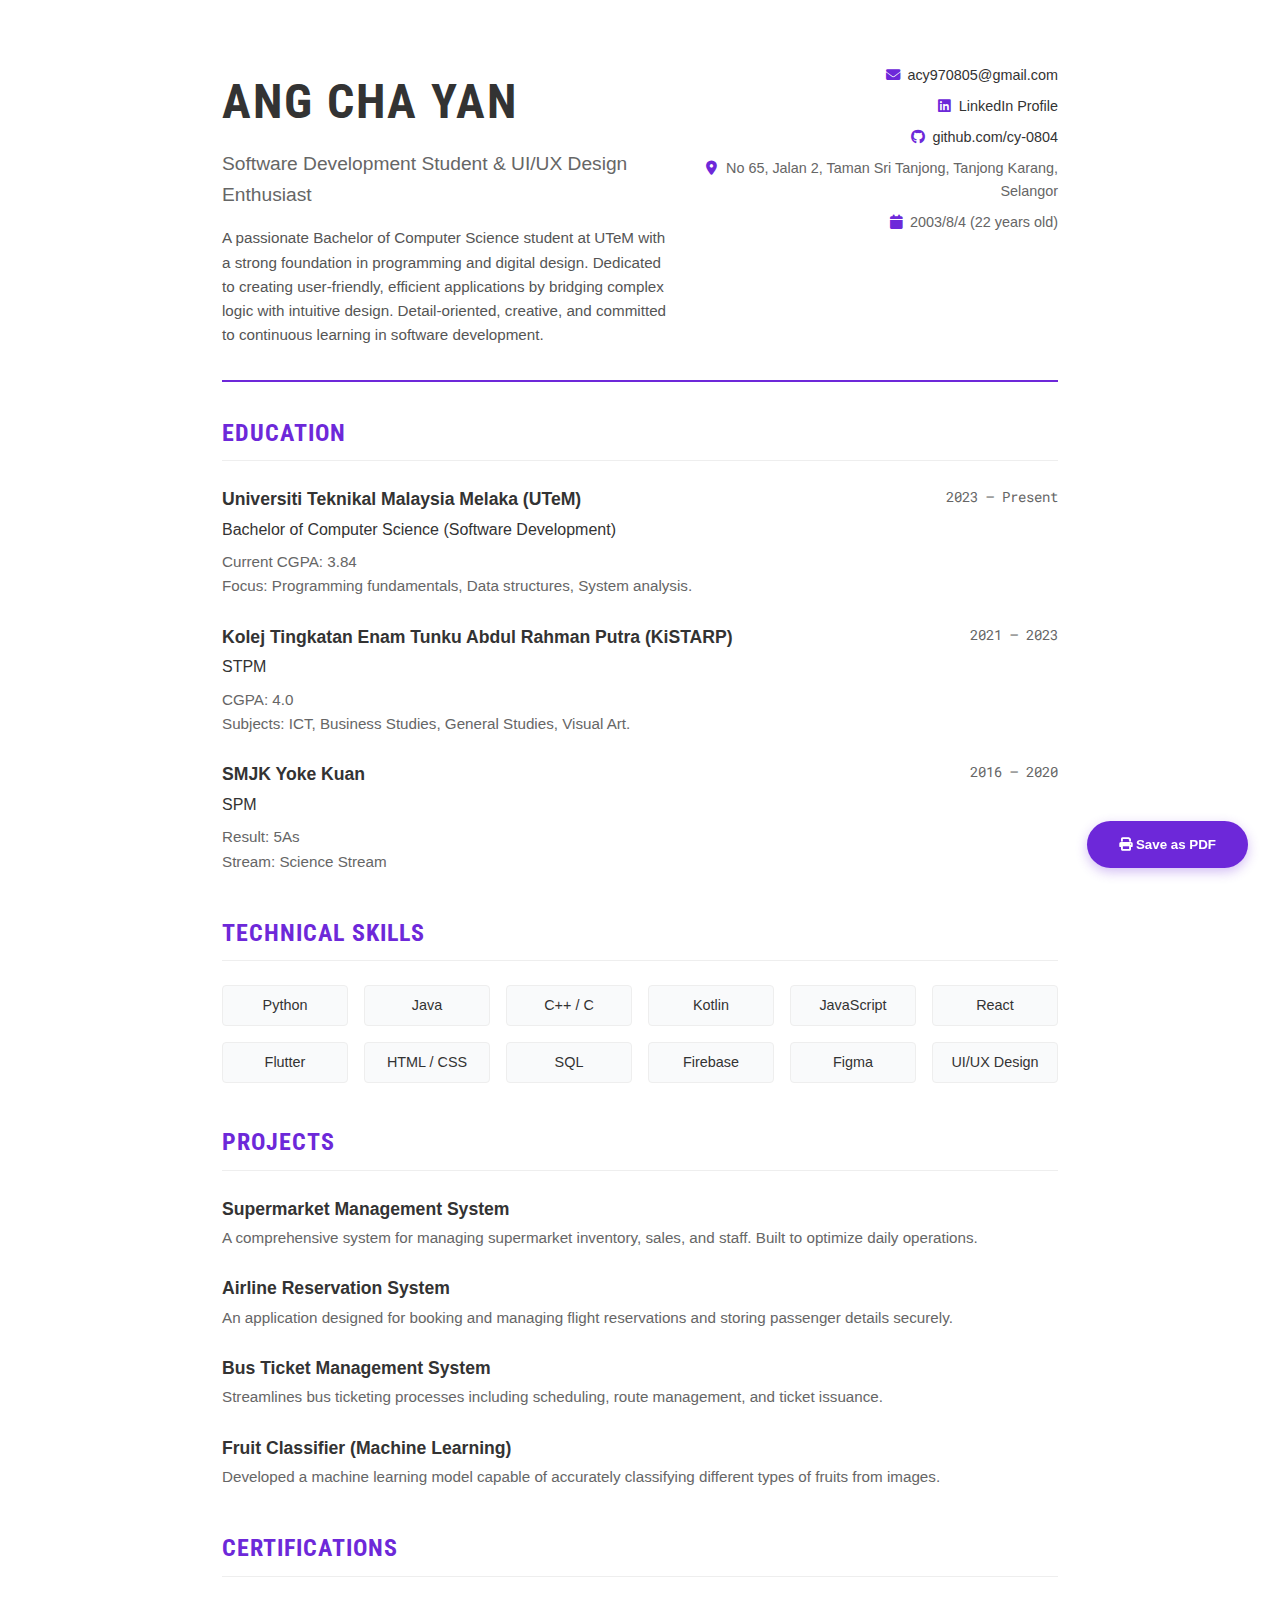
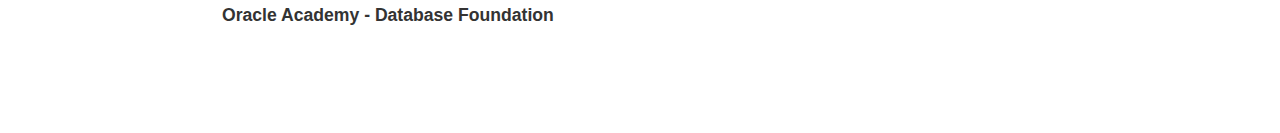
<file: resume.html>
<!DOCTYPE html>
<html lang="en">

<head>
    <meta charset="UTF-8">
    <meta name="viewport" content="width=device-width, initial-scale=1.0">
    <title>Resume - Ang Cha Yan</title>
    <link
        href="https://fonts.googleapis.com/css2?family=Roboto+Condensed:wght@400;700&family=Roboto+Mono:wght@400;500&display=swap"
        rel="stylesheet">
    <link rel="stylesheet" href="https://cdnjs.cloudflare.com/ajax/libs/font-awesome/6.5.2/css/all.min.css">
    <style>
        :root {
            --primary: #1a1a1a;
            --accent: #6d28d9;
            --text-dark: #333;
            --text-light: #666;
            --bg-light: #f9fafb;
        }

        * {
            margin: 0;
            padding: 0;
            box-sizing: border-box;
        }

        body {
            font-family: 'Roboto', sans-serif;
            line-height: 1.6;
            color: var(--text-dark);
            background: #fff;
            max-width: 900px;
            margin: 0 auto;
            padding: 4rem 2rem;
        }

        /* Print Styles */
        @media print {
            body {
                padding: 0;
                max-width: 100%;
            }

            .no-print {
                display: none;
            }

            a {
                text-decoration: none;
                color: inherit;
            }
        }

        header {
            border-bottom: 2px solid var(--accent);
            padding-bottom: 2rem;
            margin-bottom: 2rem;
            display: flex;
            justify-content: space-between;
            align-items: flex-start;
        }

        .header-left h1 {
            font-family: 'Roboto Condensed', sans-serif;
            font-size: 3rem;
            text-transform: uppercase;
            letter-spacing: 2px;
            margin-bottom: 0.5rem;
        }

        .header-left h2 {
            font-size: 1.2rem;
            font-weight: 500;
            color: var(--text-light);
            margin-bottom: 1rem;
        }

        .contact-info {
            font-size: 0.9rem;
            color: var(--text-light);
            display: flex;
            flex-direction: column;
            gap: 0.5rem;
            text-align: right;
        }

        .contact-info a {
            color: var(--text-dark);
            text-decoration: none;
        }

        .contact-info i {
            width: 20px;
            color: var(--accent);
            text-align: center;
        }

        section {
            margin-bottom: 2.5rem;
        }

        h3 {
            font-family: 'Roboto Condensed', sans-serif;
            font-size: 1.5rem;
            text-transform: uppercase;
            letter-spacing: 1px;
            color: var(--accent);
            border-bottom: 1px solid #eee;
            padding-bottom: 0.5rem;
            margin-bottom: 1.5rem;
        }

        .education-item,
        .project-item {
            margin-bottom: 1.5rem;
        }

        .item-header {
            display: flex;
            justify-content: space-between;
            margin-bottom: 0.2rem;
        }

        .item-title {
            font-weight: 700;
            font-size: 1.1rem;
        }

        .item-date {
            font-family: 'Roboto Mono', monospace;
            font-size: 0.9rem;
            color: var(--text-light);
        }

        .item-subtitle {
            font-weight: 500;
            color: var(--text-dark);
            margin-bottom: 0.5rem;
        }

        .item-desc {
            font-size: 0.95rem;
            color: var(--text-light);
        }

        .skills-grid {
            display: grid;
            grid-template-columns: repeat(auto-fill, minmax(120px, 1fr));
            gap: 1rem;
        }

        .skill-tag {
            background: var(--bg-light);
            padding: 0.5rem 1rem;
            border-radius: 4px;
            font-size: 0.9rem;
            text-align: center;
            border: 1px solid #eee;
        }

        .print-btn {
            position: fixed;
            bottom: 2rem;
            right: 2rem;
            background: var(--accent);
            color: white;
            border: none;
            padding: 1rem 2rem;
            border-radius: 50px;
            cursor: pointer;
            font-weight: bold;
            box-shadow: 0 4px 12px rgba(109, 40, 217, 0.3);
            transition: transform 0.2s;
        }

        .print-btn:hover {
            transform: translateY(-2px);
        }
    </style>
</head>

<body>

    <header>
        <div class="header-left">
            <h1>Ang Cha Yan</h1>
            <h2>Software Development Student & UI/UX Design Enthusiast</h2>
            <p style="max-width: 500px; font-size: 0.95rem; color: #555; margin-top: 1rem;">
                A passionate Bachelor of Computer Science student at UTeM with a strong foundation in programming and
                digital design.
                Dedicated to creating user-friendly, efficient applications by bridging complex logic with intuitive
                design.
                Detail-oriented, creative, and committed to continuous learning in software development.
            </p>
        </div>
        <div class="contact-info">
            <a href="mailto:acy970805@gmail.com"><i class="fas fa-envelope"></i> acy970805@gmail.com</a>
            <a href="https://www.linkedin.com/in/ang-cha-yan-177012258/"><i class="fab fa-linkedin"></i> LinkedIn
                Profile</a>
            <a href="https://github.com/cy-0804"><i class="fab fa-github"></i> github.com/cy-0804</a>
            <div><i class="fas fa-location-dot"></i> No 65, Jalan 2, Taman Sri Tanjong, Tanjong Karang, Selangor</div>
            <div><i class="fas fa-calendar"></i> 2003/8/4 (22 years old)</div>
        </div>
    </header>

    <section>
        <h3>Education</h3>

        <div class="education-item">
            <div class="item-header">
                <div class="item-title">Universiti Teknikal Malaysia Melaka (UTeM)</div>
                <div class="item-date">2023 – Present</div>
            </div>
            <div class="item-subtitle">Bachelor of Computer Science (Software Development)</div>
            <div class="item-desc">Current CGPA: 3.84</div>
            <div class="item-desc">Focus: Programming fundamentals, Data structures, System analysis.</div>
        </div>

        <div class="education-item">
            <div class="item-header">
                <div class="item-title">Kolej Tingkatan Enam Tunku Abdul Rahman Putra (KiSTARP)</div>
                <div class="item-date">2021 – 2023</div>
            </div>
            <div class="item-subtitle">STPM</div>
            <div class="item-desc">CGPA: 4.0</div>
            <div class="item-desc">Subjects: ICT, Business Studies, General Studies, Visual Art.</div>
        </div>

        <div class="education-item">
            <div class="item-header">
                <div class="item-title">SMJK Yoke Kuan</div>
                <div class="item-date">2016 – 2020</div>
            </div>
            <div class="item-subtitle">SPM</div>
            <div class="item-desc">Result: 5As</div>
            <div class="item-desc">Stream: Science Stream</div>
        </div>
    </section>

    <section>
        <h3>Technical Skills</h3>
        <div class="skills-grid">
            <div class="skill-tag">Python</div>
            <div class="skill-tag">Java</div>
            <div class="skill-tag">C++ / C</div>
            <div class="skill-tag">Kotlin</div>
            <div class="skill-tag">JavaScript</div>
            <div class="skill-tag">React</div>
            <div class="skill-tag">Flutter</div>
            <div class="skill-tag">HTML / CSS</div>
            <div class="skill-tag">SQL</div>
            <div class="skill-tag">Firebase</div>
            <div class="skill-tag">Figma</div>
            <div class="skill-tag">UI/UX Design</div>
        </div>
    </section>

    <section>
        <h3>Projects</h3>

        <div class="project-item">
            <div class="item-header">
                <div class="item-title">Supermarket Management System</div>
            </div>
            <div class="item-desc">A comprehensive system for managing supermarket inventory, sales, and staff. Built to
                optimize daily operations.</div>
        </div>

        <div class="project-item">
            <div class="item-header">
                <div class="item-title">Airline Reservation System</div>
            </div>
            <div class="item-desc">An application designed for booking and managing flight reservations and storing
                passenger details securely.</div>
        </div>

        <div class="project-item">
            <div class="item-header">
                <div class="item-title">Bus Ticket Management System</div>
            </div>
            <div class="item-desc">Streamlines bus ticketing processes including scheduling, route management, and
                ticket issuance.</div>
        </div>

        <div class="project-item">
            <div class="item-header">
                <div class="item-title">Fruit Classifier (Machine Learning)</div>
            </div>
            <div class="item-desc">Developed a machine learning model capable of accurately classifying different types
                of fruits from images.</div>
        </div>
    </section>

    <section>
        <h3>Certifications</h3>
        <div class="education-item">
            <div class="item-header">
                <div class="item-title">Oracle Academy - Database Foundation</div>
            </div>
        </div>
    </section>

    <button class="print-btn no-print" onclick="window.print()">
        <i class="fas fa-print"></i> Save as PDF
    </button>

</body>

</html>
</file>
<file: css/style.css>
* {
      margin: 0;
      padding: 0;
      box-sizing: border-box;
      text-decoration: none;
      border: none;
      outline: none;
    }

    :root {
      --primary-color: #b76bfe;
      --glow-color: #c084fc;
      --section-spacing: 100px;
    }

    html {
      font-size: 62.5%;
      scroll-behavior: smooth;
      height: 100%;
    }

    body {
      background: linear-gradient(135deg, #0a0015, #1a0033, #2d1b69, #0f0026);
      background-size: 400% 400%;
      animation: gradientShift 20s ease infinite;
      overflow-x: hidden;
      color: white;
      font-family: "Roboto Condensed", sans-serif;
      position: relative;
      min-height: 100vh;
      background-attachment: fixed;
      background-repeat: no-repeat;
    }

    @keyframes gradientShift {
      0% {
        background-position: 0% 50%;
      }

      50% {
        background-position: 100% 50%;
      }

      100% {
        background-position: 0% 50%;
      }
    }

    .blob-container {
      position: fixed;
      top: 0;
      left: 0;
      width: 100vw;
      height: 100vh;
      pointer-events: none;
      z-index: -1;
      overflow: hidden;

    }


    .main-header {
      position: fixed;
      top: 0;
      left: 0;
      width: 100%;
      padding: 40px 80px;
      display: flex;
      justify-content: space-between;
      align-items: center;
      z-index: 1000;
      background: transparent;
      backdrop-filter: none;
      pointer-events: none;
      transition: all 0.3s ease;
    }

    .main-header.scrolled {
      background: #0f0026;
      padding: 20px 80px;
      box-shadow: 0 5px 20px rgba(0, 0, 0, 0.8);
      border-bottom: 1px solid rgba(255, 255, 255, 0.1);
    }

    .main-header * {
      pointer-events: auto;
    }



    .hamburger {
      display: none;
      font-size: 2rem;
      cursor: pointer;
      position: fixed;
      top: 20px;
      right: 20px;
      color: white;
      z-index: 2002;
      background: rgba(255, 255, 255, 0.187);
      padding: 10px;
      border-radius: 50%;
      backdrop-filter: blur(10px);
      transition: all 0.3s ease;
    }

    /* Navigation */
    nav {
      position: relative;
      top: auto;
      left: auto;
      transform: none;
      background: transparent;
      backdrop-filter: none;
      border-radius: 0;
      padding: 0;
      border: none;
    }

    nav:hover {
      background: transparent;
      transform: none;
      box-shadow: none;
    }

    nav ul {
      display: flex;
      flex-direction: row;
      gap: 2rem;
      list-style: none;
      margin: 0;
    }

    /* Social Icons */
    .header-social {
      display: flex;
      gap: 1.5rem;
    }

    .header-social a {
      color: white;
      font-size: 1.8rem;
      transition: all 0.3s ease;
      display: flex;
      align-items: center;
      justify-content: center;
      width: 40px;
      height: 40px;
      border-radius: 50%;
      background: rgba(255, 255, 255, 0.1);
      border: 1px solid rgba(255, 255, 255, 0.2);
    }

    .header-social a:hover {
      background: var(--glow-color);
      transform: translateY(-2px);
      box-shadow: 0 0 15px var(--glow-color);
    }

    nav ul {
      display: flex;
      flex-direction: row;
      gap: 2rem;
      list-style: none;
      margin: 0;
    }

    nav a {
      font-family: "Roboto Mono", monospace;
      font-size: 1.5rem;
      font-weight: 500;
      color: white;
      transition: all 0.4s cubic-bezier(0.4, 0, 0.2, 1);
      text-shadow: 0 0 6px #0064E6;
      background: transparent;
      padding: 8px 10px;
      border-radius: 0;
      white-space: nowrap;
      position: relative;
      overflow: hidden;
    }

    nav a::before {
      content: '';
      position: absolute;
      bottom: 0;
      left: 0;
      width: 0;
      height: 2px;
      background: linear-gradient(90deg, rgba(192, 132, 252, 0.8), rgba(168, 85, 247, 1), rgba(192, 132, 252, 0.8));
      transition: width 0.4s ease;
      border-radius: 0;
      z-index: -1;
    }

    nav a:hover::before,
    nav a.active::before {
      width: 100%;
    }

    nav a:hover,
    nav a.active {
      color: white;
      text-shadow: 0 0 20px var(--glow-color);
      transform: translateY(-2px);
    }

    /* Mobile Menu */
    .hamburger {
      display: none;
      font-size: 2rem;
      cursor: pointer;
      position: fixed;
      top: 20px;
      right: 20px;
      color: white;
      z-index: 2002;
      /* High layer to be clickable */
      background: rgba(255, 255, 255, 0.187);
      padding: 10px;
      border-radius: 50%;
      backdrop-filter: blur(10px);
      transition: all 0.3s ease;
    }

    .hamburger:hover {
      background: rgba(255, 255, 255, 0.2);
      transform: scale(1.1);
    }

    /* Sections */
    section {
      min-height: 100vh;
      display: flex;
      justify-content: center;
      align-items: center;
      padding: 80px 5% 40px 5%;
      position: relative;
      overflow: visible;
    }

    .home {
      flex-direction: column;
      text-align: center;
    }

    .home-content {
      z-index: 10;
      width: 100%;
      max-width: 1200px;
    }

    .hero-main-container {
      display: flex;
      align-items: center;
      justify-content: center;
      gap: 0;
      text-align: left;
    }

    .hero-img-container {
      flex: 0 0 600px;
      max-width: 600px;
      position: relative;
      z-index: 1;
    }


    @media (max-width: 768px) {

      .hero-img-container {
        max-width: 450px;
        flex: 0 0 450px;
        width: 90vw;
      }
    }

    .hero-frame {
      width: 100%;
      height: auto;
      background: transparent;
      border: none;
      border-radius: 0;
      box-shadow: none;
      display: flex;
      justify-content: center;
      align-items: center;
    }

    .hero-frame img {
      width: 100%;
      height: auto;
      object-fit: contain;
      border-radius: 0;
      filter: drop-shadow(0 0 20px rgba(192, 132, 252, 0.3));
      transition: all 0.5s cubic-bezier(0.4, 0, 0.2, 1);
    }

    .hero-frame img:hover {
      transform: scale(1.05) translateX(-10px);
      filter: drop-shadow(0 0 50px rgba(192, 132, 252, 0.8));
    }

    .hero-text-container {
      flex: 0 1 auto;
      text-align: left;
      display: flex;
      flex-direction: column;
      justify-content: center;
      position: relative;
      z-index: 2;
      margin-left: -40px;
    }

    .hero-text-container h1 {
      font-family: "Roboto Condensed", sans-serif;
      font-size: clamp(4rem, 7vw, 7.5rem);
      /* Reduced size to prevent wrapping/corruption */
      font-weight: 700;
      line-height: 1.2;
      margin-bottom: 2rem;
      position: relative;
      display: inline-block;
      text-align: left;
      white-space: nowrap;
    }

    .hero-text-container h1 .text {
      background: linear-gradient(to top left, #00098E 14%, #9148FF 100%);
      background-clip: text;
      -webkit-background-clip: text;
      -webkit-text-fill-color: transparent;
      position: relative;
      z-index: 3;
    }

    .hero-text-container h1 .text::before {
      content: attr(data-text);
      position: absolute;
      top: 0;
      left: 0;
      width: 100%;
      height: 100%;
      z-index: -1;
      color: transparent;
      text-shadow:
        0 0 10px #c084fc,
        0 0 20px #c084fc,
        0 0 40px #a855f7;
      animation: glow 1s ease-in-out infinite alternate;
    }

    @keyframes glow {
      from {
        text-shadow:
          0 0 10px #c084fc,
          0 0 20px #c084fc,
          0 0 40px #a855f7;
      }

      to {
        text-shadow:
          0 0 15px #d8b4fe,
          0 0 30px #c084fc,
          0 0 60px #a855f7;
      }
    }

    /* Typing cursor effect */
    .typing-cursor::after {
      content: '|';
      display: inline-block;
      margin-left: 5px;
      color: #c084fc;
      animation: blink 1s step-end infinite;
      text-shadow: 0 0 10px #c084fc;
      opacity: 1;
    }

    @keyframes blink {

      0%,
      100% {
        opacity: 1;
      }

      50% {
        opacity: 0;
      }
    }

    .hero-text-container h3 {
      font-size: clamp(2.5rem, 5vw, 3.5rem);
      font-family: "Roboto Mono", monospace;
      font-weight: 400;
      margin-bottom: 1rem;
      color: #ffffff;
    }

    .hero-text-container p {
      font-size: clamp(1.8rem, 3vw, 2.2rem);
      margin: 1rem 0;
      max-width: 100%;
      line-height: 1.6;
      text-align: left;
      color: #ffffff;
      text-shadow:
        0 0 10px #84acfc,
        0 0 20px #84bafc,
        0 0 40px #a855f7,
        0 0 80px #a855f7,
        0 0 120px #9333ea;
    }

    /* Social Icons */
    .social-icons {
      margin-top: 4rem;
      display: flex;
      justify-content: center;
      gap: clamp(1.5rem, 4vw, 2rem);
      flex-wrap: wrap;
    }

    .social-icons a {
      display: inline-flex;
      justify-content: center;
      align-items: center;
      width: clamp(4rem, 8vw, 5rem);
      height: clamp(4rem, 8vw, 5rem);
      border: 0.2rem solid rgba(237, 213, 255, 0.6);
      border-radius: 50%;
      font-size: clamp(1.6rem, 3vw, 2rem);
      color: rgb(234, 196, 255);
      transition: 0.3s ease;
      background: rgba(232, 185, 255, 0.1);
      backdrop-filter: blur(10px);
    }

    .social-icons a:hover {
      color: rgb(255, 255, 255);
      background: var(--glow-color);
      transform: scale(1.2) translateY(-4px);
      box-shadow: 0 0 20px var(--glow-color);
      border-color: var(--glow-color);
    }

    /* About Section */
    .about {
      background: rgba(0, 0, 0, 0.3);
      backdrop-filter: blur(10px);
      display: flex;
      flex-direction: column;
      justify-content: center;
      margin-bottom: 0;
    }

    .about-content {
      max-width: 1200px;
      text-align: center;
      width: 100%;
      padding-top: 8rem;
      margin-bottom: 0;
    }

    .about .about-content h2 {
      font-size: 8rem !important;
      /* Forced size for visibility check */
      margin-bottom: 2rem;
      color: #c084fc;
      text-shadow: 0 0 10px rgba(168, 85, 247, 0.5);
    }

    .about-content>p {
      font-size: clamp(1.6rem, 3vw, 2rem);
      margin-bottom: 3rem;
      color: #ffffff;
      max-width: 800px;
      margin-left: auto;
      margin-right: auto;
    }

    .about-main-container {
      display: flex;
      align-items: center;
      /* Vertically center image and text */
      justify-content: center;
      gap: 4rem;
    }

    .about-text-container {
      flex: 0 1 600px;
      text-align: left;
    }

    .about-img-container {
      flex: 0 0 auto;
    }

    /* Photo Frame Style for About Page */
    .about-photo-frame {
      position: relative;
      background: white;
      padding: 0;
      border: 15px solid white;
      box-shadow: 0 10px 30px rgba(0, 0, 0, 0.5);
      border-radius: 0;
      transform: rotate(-2deg);
      transition: transform 0.3s ease;
    }

    .about-photo-frame:hover {
      transform: rotate(0deg) scale(1.02);
      z-index: 10;
    }

    .about-photo-frame img {
      display: block;
      width: clamp(300px, 40vw, 420px);
      /* Balanced size */
      height: auto;
      border-radius: 0;
    }

    .about h2 {
      font-size: clamp(3rem, 6vw, 4rem);
      margin-bottom: 3rem;
      color: #c084fc;
      text-align: center;
      text-shadow: 0 0 10px rgba(168, 85, 247, 0.5);
    }

    /* Responsive adjustment for About Page */
    @media (max-width: 768px) {

      .main-header,
      .main-header.scrolled {
        background: transparent !important;
        backdrop-filter: none !important;
        box-shadow: none !important;
        border: none !important;
        pointer-events: none;
      }

      .hamburger {
        background: transparent !important;
        backdrop-filter: none !important;
        box-shadow: none !important;
      }

      .about-main-container {
        flex-direction: column;
        text-align: center;
        margin-bottom: 2rem;
      }

      .qualities-section {
        margin-top: 0;
        margin-bottom: 4rem;
      }

      .about-text-container {
        text-align: center;
        flex: 0 0 auto;
        width: 100%;
      }

      .about-photo-frame {
        transform: rotate(0deg);
      }
    }

    .about-text-container p {
      font-size: clamp(1.6rem, 2.5vw, 1.8rem);
      margin-bottom: 1.5rem;
      color: #d6d6d6;
      line-height: 1.8;
      text-align: left;
      text-shadow: none;
    }

    .about-text-container .highlight-text {
      font-size: clamp(1.8rem, 3vw, 2.2rem);
      color: #ffffff;
      font-weight: 600;
      margin-bottom: 2rem;
    }

    .about-grid {
      display: grid;
      grid-template-columns: repeat(auto-fit, minmax(280px, 1fr));
      gap: 2rem;
      margin-top: 4rem;
      width: 100%;
    }

    .about-card {
      background: rgba(255, 255, 255, 0.05);
      border-radius: 20px;
      padding: 2.5rem;
      transition: transform 0.3s ease;
      border: 1px solid rgba(255, 255, 255, 0.1);
      text-align: center;
    }

    .about-card:hover {
      transform: translateY(-10px) scale(1.02);
      background: rgba(255, 255, 255, 0.1);
    }

    .about-card i {
      font-size: clamp(2.5rem, 5vw, 3rem);
      color: #c084fc;
      margin-bottom: 1.5rem;
    }

    .about-card h3 {
      font-size: clamp(1.8rem, 4vw, 2.2rem);
      margin-bottom: 1rem;
      color: #e0b3ff;
    }

    .about-card p {
      font-size: clamp(1.4rem, 3vw, 1.6rem);
      line-height: 1.6;
      color: #d6d6d6;
    }

    /* Works Section */
    .works {
      background: rgba(0, 0, 0, 0.4);
      backdrop-filter: blur(10px);
    }

    .works-content {
      max-width: 1200px;
      text-align: center;
      width: 100%;
    }

    .works h2 {
      font-size: clamp(3rem, 6vw, 4rem);
      margin-bottom: 2rem;
      color: #c084fc;
      text-shadow: 0 0 10px rgba(168, 85, 247, 0.5);
    }

    .works-content>p {
      font-size: clamp(1.6rem, 3vw, 2rem);
      margin-bottom: 3rem;
      color: #ffffff;
      max-width: 800px;
      margin-left: auto;
      margin-right: auto;
    }

    .works-grid {
      display: grid;
      grid-template-columns: repeat(auto-fit, minmax(300px, 1fr));
      gap: 3rem;
      margin-top: 4rem;
      width: 100%;
    }

    .work-card {
      background: rgba(255, 255, 255, 0.05);
      border-radius: 20px;
      overflow: hidden;
      transition: transform 0.3s ease;
      border: 1px solid rgba(255, 255, 255, 0.1);
    }

    .work-card:hover {
      transform: translateY(-10px) scale(1.02);
    }

    .work-img {
      height: clamp(150px, 25vw, 200px);
      background: linear-gradient(45deg, #6d28d9, #8b5cf6);
      display: flex;
      align-items: center;
      justify-content: center;
    }

    .work-img i {
      font-size: clamp(3rem, 6vw, 4rem);
      color: white;
    }

    .work-info {
      padding: 2rem;
    }

    .work-info h3 {
      font-size: clamp(1.8rem, 4vw, 2rem);
      margin-bottom: 1rem;
      color: #e0b3ff;
    }

    .work-info p {
      font-size: clamp(1.4rem, 3vw, 1.6rem);
      line-height: 1.6;
      color: #d6d6d6;
      margin-bottom: 1.5rem;
    }

    .work-link {
      display: inline-block;
      padding: 0.8rem 1.8rem;
      background: rgba(168, 85, 247, 0.2);
      color: #e0b3ff;
      border-radius: 50px;
      font-size: clamp(1.2rem, 2.5vw, 1.4rem);
      transition: all 0.3s ease;
    }

    .work-link:hover {
      background: rgba(168, 85, 247, 0.4);
      transform: translateY(-3px);
    }

    /* Contact Section */
    .contact {
      background: rgba(0, 0, 0, 0.5);
      backdrop-filter: blur(10px);
      padding-top: 15rem;
    }

    .contact-content {
      max-width: 1000px;
      text-align: center;
      width: 100%;
      margin-bottom: 10rem;
    }

    .contact-wrapper {
      display: flex;
      gap: 4rem;
      align-items: center;
      text-align: left;
    }

    .contact-left {
      flex: 1;
      display: flex;
      flex-direction: column;
      align-items: center;
      text-align: center;
    }

    .contact-right {
      flex: 1.5;
      width: 100%;
    }

    .contact-avatar {
      width: clamp(280px, 35vw, 420px);
      height: auto;
      margin-bottom: 1.5rem;
      filter: drop-shadow(0 0 25px rgba(192, 132, 252, 0.5));
      animation: float 6s ease-in-out infinite;
    }

    .contact h2 {
      font-size: clamp(4rem, 8vw, 6rem);
      margin-bottom: 2rem;
      color: #c084fc;
      text-shadow: 0 0 15px rgba(168, 85, 247, 0.6);
      line-height: 1.1;
    }

    .contact-content>p {
      font-size: clamp(1.6rem, 3vw, 2rem);
      margin-bottom: 3rem;
      color: #ffffff;
    }

    .contact-form {
      display: grid;
      gap: 2rem;
      margin-top: 3rem;
    }

    .form-group {
      display: flex;
      flex-direction: column;
      text-align: left;
    }

    @media (max-width: 768px) {
      .contact-wrapper {
        flex-direction: column;
        gap: 2rem;
      }

      .contact-left {
        margin-bottom: 2rem;
      }

      .avatar-container {
        display: block !important;
        width: 100% !important;
        position: static !important;
      }

      .contact-avatar {
        margin-bottom: 2rem !important;
        width: 80% !important;
        max-width: 300px !important;
        display: block;
        margin-left: auto;
        margin-right: auto;
      }


      .social-widget {
        position: static !important;
        bottom: auto !important;
        left: auto !important;
        margin-top: 0 !important;
        width: 100% !important;
        max-width: 400px;
        margin-left: auto;
        margin-right: auto;
      }

      .social-toggle {
        display: none !important;
      }

      .social-icons-expand {
        position: static !important;
        transform: none !important;
        width: 100% !important;
        height: auto !important;
        opacity: 1 !important;
        visibility: visible !important;
        pointer-events: auto !important;
        display: grid;
        grid-template-columns: repeat(4, 1fr);
        gap: 1rem;
        padding: 0;
        background: transparent;
        border: none;
      }

      .social-icons-expand a {
        position: static !important;
        transform: none !important;
        opacity: 1 !important;
        --scale: 1 !important;
      }

      .contact-right {
        text-align: center;

        padding-top: 0;
      }

      .contact h2 {
        text-align: center;
      }
    }

    .form-group label {
      font-size: clamp(1.4rem, 3vw, 1.6rem);
      margin-bottom: 0.8rem;
      color: #e0b3ff;
    }

    .form-group input,
    .form-group textarea {
      padding: 1.5rem;
      border-radius: 10px;
      background: rgba(255, 255, 255, 0.05);
      border: 1px solid rgba(255, 255, 255, 0.1);
      color: white;
      font-size: clamp(1.4rem, 3vw, 1.6rem);
      transition: all 0.3s ease;
    }

    .form-group input:focus,
    .form-group textarea:focus {
      outline: none;
      border-color: #c084fc;
      box-shadow: 0 0 15px rgba(168, 85, 247, 0.3);
    }

    .form-group textarea {
      min-height: 120px;
      resize: vertical;
    }

    .submit-btn {
      padding: 1.5rem 3rem;
      background: linear-gradient(45deg, #8b5cf6, #6d28d9);
      color: white;
      border: none;
      border-radius: 50px;
      font-size: clamp(1.4rem, 3vw, 1.6rem);
      font-weight: 600;
      cursor: pointer;
      transition: all 0.3s ease;
      margin-top: 1rem;
    }

    .submit-btn:hover {
      transform: translateY(-3px);
      box-shadow: 0 0 20px rgba(168, 85, 247, 0.5);
    }


    .avatar-container {
      position: relative;
      display: inline-block;
      width: clamp(280px, 35vw, 420px);
    }

    .social-widget {
      position: absolute;
      bottom: 0;
      left: 0;
      z-index: 20;
    }

    .social-toggle {
      width: 70px;
      height: 70px;
      background: linear-gradient(135deg, #c084fc, #a855f7);
      border-radius: 50%;
      display: flex;
      align-items: center;
      justify-content: center;
      font-size: 1.8rem;
      color: white;
      box-shadow: 0 0 25px rgba(168, 85, 247, 0.7);
      cursor: pointer;
      transition: all 0.4s cubic-bezier(0.175, 0.885, 0.32, 1.275);
      position: relative;
      z-index: 10;
    }

    .social-toggle::before {
      content: '';
      position: absolute;
      inset: -4px;
      border-radius: 50%;
      border: 2px solid rgba(192, 132, 252, 0.5);
      animation: pulse-ring 2s infinite;
    }


    .social-icons-expand {
      position: absolute;
      top: 50%;
      left: 50%;
      transform: translate(-50%, -50%);
      width: 0;
      height: 0;
      border-radius: 50%;
      z-index: 1;
      transition: width 0s, height 0s;
    }


    .social-widget:hover .social-icons-expand {
      width: 320px;
      height: 320px;
      pointer-events: auto;
    }


    .social-icons-expand a {
      position: absolute;
      top: 50%;
      left: 50%;
      transform: translate(-50%, -50%);
      width: 55px;
      height: 55px;
      background: rgba(20, 10, 30, 0.9);
      backdrop-filter: blur(5px);
      border: 1px solid rgba(192, 132, 252, 0.5);
      border-radius: 50%;
      display: flex;
      align-items: center;
      justify-content: center;
      text-decoration: none;
      color: #e9d5ff;
      font-size: 1.6rem;
      opacity: 0;
      transition: all 0.5s cubic-bezier(0.34, 1.56, 0.64, 1);
      box-shadow: 0 5px 15px rgba(0, 0, 0, 0.3);
      z-index: 50;
      pointer-events: auto;
      cursor: pointer;
    }

    .social-widget:hover .social-toggle {
      transform: scale(0.8);
      opacity: 0.1;
    }


    .social-widget:hover .social-icons-expand a {
      opacity: 1;
    }

    .social-icons-expand a {
      --scale: 1;
      transition: transform 0.4s cubic-bezier(0.175, 0.885, 0.32, 1.275), background 0.3s;
    }

    .social-widget:hover .social-icons-expand a:nth-child(1) {
      transform: translate(-50%, -50%) rotate(0deg) translate(95px) rotate(0deg) scale(var(--scale));
    }

    .social-widget:hover .social-icons-expand a:nth-child(2) {
      transform: translate(-50%, -50%) rotate(45deg) translate(95px) rotate(-45deg) scale(var(--scale));
    }

    .social-widget:hover .social-icons-expand a:nth-child(3) {
      transform: translate(-50%, -50%) rotate(90deg) translate(95px) rotate(-90deg) scale(var(--scale));
    }

    .social-widget:hover .social-icons-expand a:nth-child(4) {
      transform: translate(-50%, -50%) rotate(135deg) translate(95px) rotate(-135deg) scale(var(--scale));
    }

    .social-widget:hover .social-icons-expand a:nth-child(5) {
      transform: translate(-50%, -50%) rotate(180deg) translate(95px) rotate(-180deg) scale(var(--scale));
    }

    .social-widget:hover .social-icons-expand a:nth-child(6) {
      transform: translate(-50%, -50%) rotate(225deg) translate(95px) rotate(-225deg) scale(var(--scale));
    }

    .social-widget:hover .social-icons-expand a:nth-child(7) {
      transform: translate(-50%, -50%) rotate(270deg) translate(95px) rotate(-270deg) scale(var(--scale));
    }

    .social-widget:hover .social-icons-expand a:nth-child(8) {
      transform: translate(-50%, -50%) rotate(315deg) translate(95px) rotate(-315deg) scale(var(--scale));
    }

    .social-icons-expand a:hover {
      background: #c084fc;
      color: white;
      --scale: 1.25;
      z-index: 100;
      box-shadow: 0 0 25px rgba(192, 132, 252, 0.9);
    }

    .social-links-grid a:hover {
      background: #c084fc;
      color: white;
      transform: translateY(-5px) scale(1.1);
      box-shadow: 0 0 20px rgba(192, 132, 252, 0.6);
    }

    /* ========================
       GOOEY BUBBLE BACKGROUND
    ========================= */

    .blob-container {
      position: fixed;
      inset: 0;
      overflow: hidden;
      z-index: -1;
      pointer-events: none;
    }

    .blob {
      position: absolute;
      border-radius: 40% 60% 55% 45% / 55% 40% 60% 45%;
      opacity: 0.9;
      filter: blur(80px) saturate(160%);
      mix-blend-mode: screen;
      transition: transform 0.2s ease-out;
      pointer-events: auto;
    }

    /* Footer */
    footer {
      background: rgba(0, 0, 0, 0.8);
      padding: 3rem 0;
      text-align: center;
      border-top: 1px solid rgba(255, 255, 255, 0.1);
      position: relative;
      z-index: 1;
    }

    footer p {
      font-size: clamp(1.2rem, 2.5vw, 1.4rem);
      color: #d6d6d6;
    }

    /* Mobile and Tablet Responsive */
    @media (max-width: 1024px) {
      .blob {
        filter: blur(60px);
      }
    }

    /* Mobile Social Icons */
    .mobile-social {
      display: none;
    }

    @media (max-width: 768px) {

      .header-social {
        display: none;
      }

      .mobile-social {
        display: flex;
        gap: 3rem;
        margin-top: 3rem;
        justify-content: center;
        width: 100%;
      }

      .mobile-social a {
        font-size: 2rem;
        color: white;
        transition: transform 0.3s ease, color 0.3s ease;
      }

      .mobile-social a::before {
        content: none;
      }

      .mobile-social a:hover {
        color: #c084fc;
        transform: scale(1.2);
        background: none;
        box-shadow: none;
        text-shadow: 0 0 15px #c084fc;
      }

      nav {
        display: none;
        position: fixed;
        top: 0;
        left: 0;
        width: 100vw;
        height: 100vh;
        z-index: 1000;
        background: rgba(56, 9, 100, 0.9);
        backdrop-filter: blur(40px);
        padding: 0;
        border-radius: 0;
        border: none;
        flex-direction: column;
        justify-content: center;
        align-items: center;
        transform: none;
      }

      nav ul {
        flex-direction: column;
        gap: 3rem;
        text-align: center;
        justify-content: center;
        align-items: center;
        height: auto;
        width: 100%;
      }

      nav a {
        font-size: 1.5rem;
        padding: 15px 30px;
        font-weight: 500;
        text-transform: uppercase;
        letter-spacing: 2px;
      }

      nav a:hover,
      nav a.active {
        transform: scale(1.1);
        text-shadow: 0 0 20px var(--glow-color);
        background: rgba(202, 181, 221, 0.3);
      }

      .hamburger {
        display: block;
      }

      nav.active {
        display: flex !important;
        animation: slideIn 0.5s cubic-bezier(0.4, 0, 0.2, 1);
      }

      @keyframes slideIn {
        from {
          opacity: 0;
          transform: translateY(-100%);
        }

        to {
          opacity: 1;
          transform: translateY(0);
        }
      }

      section {
        padding: 100px 5% 60px 5%;
      }

      .about-main-container {
        flex-direction: column;
        text-align: center;
      }

      .about-text-container p {
        text-align: justify;
      }

      /* Hero Section Responsive */
      .hero-main-container {
        flex-direction: column-reverse;
        flex-direction: column;
        text-align: center;
        gap: 3rem;
      }

      .hero-text-container {
        text-align: center;
        margin-left: 0;
        align-items: center;
      }

      .hero-text-container h1,
      .hero-text-container p {
        text-align: center;
      }

      .hero-img-container {
        max-width: 350px;
        flex: 0 0 350px;
      }

      .about-grid {
        grid-template-columns: 1fr;
        gap: 2rem;
      }

      .works-grid {
        grid-template-columns: 1fr;
        gap: 2rem;
      }
    }

    @media (max-width: 480px) {
      section {
        padding: 100px 3% 60px 3%;
      }

      .about-card,
      .work-card {
        padding: 2rem;
      }

      .contact-form {
        gap: 1.5rem;
      }

      .form-group input,
      .form-group textarea {
        padding: 1.2rem;
      }

      .submit-btn {
        padding: 1.5rem 3rem;
      }
    }

    /* Scroll-triggered animation classes */
    .animate-on-scroll {
      opacity: 0;
      transform: translateY(30px);
      transition: opacity 0.8s ease-out, transform 0.8s ease-out;
    }

    .animate-in {
      opacity: 1;
      transform: translateY(0);
    }


    .liquid-loader {
      position: fixed;
      top: 0;
      left: 0;
      width: 100%;
      height: 100%;
      background: radial-gradient(circle at center, #1a0033 0%, #0a0015 100%);
      z-index: 9999;
      display: flex;
      justify-content: center;
      align-items: center;
      flex-direction: column;
      transition: opacity 0.8s ease-in-out, visibility 0.8s ease-in-out;
    }

    .liquid-loader.hidden {
      opacity: 0;
      visibility: hidden;
      pointer-events: none;
    }

    .loader-container {
      position: relative;
      width: 150px;
      height: 150px;
      filter: url(#goo-loader);
      filter: contrast(15);
      background: transparent;
    }

    /* Inner blurred container for gooey effect */
    .loader-goo {
      position: absolute;
      top: 50%;
      left: 50%;
      transform: translate(-50%, -50%);
      width: 100%;
      height: 100%;
      filter: blur(10px);
    }

    .loader-blob {
      position: absolute;
      top: 50%;
      left: 50%;
      transform: translate(-50%, -50%);
      width: 40px;
      height: 40px;
      background: #c084fc;
      border-radius: 50%;
    }

    /* Central anchor blob */
    .loader-blob.main {
      width: 50px;
      height: 50px;
      background: #a855f7;
      animation: blob-pulse 2s ease-in-out infinite;
    }

    /* Orbiting blobs */
    .loader-blob:nth-child(2) {
      animation: blob-orbit-1 2.5s linear infinite;
      background: #8b5cf6;
      width: 30px;
      height: 30px;
    }

    .loader-blob:nth-child(3) {
      animation: blob-orbit-2 3s linear infinite reverse;
      background: #d8b4fe;
      width: 35px;
      height: 35px;
    }

    .loader-blob:nth-child(4) {
      animation: blob-orbit-3 4s ease-in-out infinite;
      background: #7c3aed;
      width: 25px;
      height: 25px;
    }

    @keyframes blob-pulse {

      0%,
      100% {
        transform: translate(-50%, -50%) scale(1);
      }

      50% {
        transform: translate(-50%, -50%) scale(1.2);
      }
    }

    @keyframes blob-orbit-1 {
      0% {
        transform: translate(-50%, -50%) rotate(0deg) translateY(-50px) rotate(0deg);
      }

      100% {
        transform: translate(-50%, -50%) rotate(360deg) translateY(-50px) rotate(-360deg);
      }
    }

    @keyframes blob-orbit-2 {
      0% {
        transform: translate(-50%, -50%) rotate(0deg) translateY(-60px) rotate(0deg);
      }

      100% {
        transform: translate(-50%, -50%) rotate(360deg) translateY(-60px) rotate(-360deg);
      }
    }

    @keyframes blob-orbit-3 {
      0% {
        transform: translate(-50%, -50%) rotate(0deg) translateX(55px) rotate(0deg);
      }

      100% {
        transform: translate(-50%, -50%) rotate(360deg) translateX(55px) rotate(-360deg);
      }
    }

    .loader-text {
      margin-top: 2rem;
      font-family: 'Roboto Mono', monospace;
      color: #e9d5ff;
      font-size: 1.2rem;
      letter-spacing: 0.2rem;
      text-transform: uppercase;
      animation: text-pulse 2s ease-in-out infinite;
      z-index: 10;
    }

    @keyframes text-pulse {

      0%,
      100% {
        opacity: 0.6;
        transform: scale(0.95);
      }

      50% {
        opacity: 1;
        transform: scale(1);
      }
    }

    /* --- Qualities Section --- */
    .qualities-section {
      margin-top: 8rem;
      margin-bottom: 8rem;
      width: 100%;
    }

    .qualities-section h3 {
      font-size: 4.5rem;
      color: #ffffff;
      margin-bottom: 3rem;
      text-align: center;
      font-family: 'Roboto Condensed', sans-serif;
      text-shadow: 0 0 10px rgba(192, 132, 252, 0.5);
    }

    .qualities-grid {
      display: flex;
      flex-wrap: wrap;
      justify-content: center;
      gap: 2rem;
      max-width: 1200px;
      /* Constrain width to keep 3 nicely */
      margin: 0 auto;
    }

    .quality-card {
      background: rgba(255, 255, 255, 0.05);
      border: 1px solid rgba(255, 255, 255, 0.1);
      border-radius: 20px;
      padding: 4rem;
      text-align: center;
      transition: all 0.3s cubic-bezier(0.4, 0, 0.2, 1);
      display: flex;
      flex-direction: column;
      align-items: center;
      gap: 1.5rem;
      backdrop-filter: blur(5px);
      flex: 0 1 30%;
      min-width: 300px;
    }

    .quality-card:hover {
      background: rgba(255, 255, 255, 0.1);
      transform: translateY(-10px);
      border-color: #c084fc;
      box-shadow: 0 10px 30px rgba(0, 0, 0, 0.2);
    }

    .quality-card i {
      font-size: 4rem;
      color: #c084fc;
      margin-bottom: 0.5rem;
      transition: transform 0.3s ease;
    }

    .quality-card:hover i {
      transform: scale(1.1);
      text-shadow: 0 0 15px #c084fc;
    }

    .quality-card h4 {
      font-size: 2.2rem;
      color: #ffffff;
      font-weight: 700;
      margin: 0;
    }

    .quality-card p {
      font-size: 1.6rem;
      color: #d1d5db;
      margin: 0;
      line-height: 1.4;
    }


    .philosophy-section {
      margin-bottom: 4rem;
      text-align: center;
      max-width: 900px;
      margin-left: auto;
      margin-right: auto;
      padding: 3rem;
      background: rgba(0, 0, 0, 0.2);
      border-radius: 20px;
      border: 1px solid rgba(255, 255, 255, 0.05);
    }

    .philosophy-section h3 {
      font-size: 2.5rem;
      color: #c084fc;
      margin-bottom: 2rem;
      font-family: 'Roboto Condensed', sans-serif;
      text-transform: uppercase;
      letter-spacing: 2px;
    }

    .philosophy-section blockquote {
      font-size: clamp(2rem, 4vw, 3rem);
      font-family: 'Roboto Mono', monospace;
      color: #ffffff;
      line-height: 1.5;
      font-style: italic;
      border: none;
      padding: 0;
      margin: 0;
    }

    .philosophy-section .accent {
      color: #c084fc;
      text-shadow: 0 0 10px rgba(192, 132, 252, 0.6);
      font-weight: 500;
    }

    .top-quote {
      font-family: 'Roboto Condensed', sans-serif;
      font-size: clamp(3rem, 6vw, 6rem);
      font-weight: 700;
      color: #ffffff;
      text-align: center;
      margin-bottom: 5rem;
      margin-top: 2rem;
      font-style: normal;
      border: none;
      padding: 0 2rem;
      line-height: 1.2;
      text-transform: uppercase;
      text-shadow:
        0 0 10px #c084fc,
        0 0 20px #c084fc,
        0 0 40px #a855f7,
        0 0 80px #a855f7;
    }

    .top-quote cite {
      display: block;
      margin-top: 2rem;
      font-size: 1.5rem;
      font-family: 'Roboto Mono', monospace;
      color: #d8b4fe;
      font-weight: 400;
      text-transform: uppercase;
      letter-spacing: 4px;
      text-shadow: none;
      font-style: normal;
    }

    /* --- Skills Section --- */
    .skills-section {
      margin-top: 8rem;
      margin-bottom: 8rem;
      text-align: center;
      width: 100%;
    }

    .skills-section h3 {
      font-size: 4.5rem;
      color: #ffffff;
      margin-bottom: 4rem;
      font-family: 'Roboto Condensed', sans-serif;
      text-shadow: 0 0 10px rgba(192, 132, 252, 0.5);
    }

    /* --- Skills Marquee --- */
    .skills-marquee {
      width: 100%;
      max-width: 1200px;
      margin: 0 auto;
      overflow: hidden;
      mask-image: linear-gradient(to right, transparent, black 10%, black 90%, transparent);
      -webkit-mask-image: linear-gradient(to right, transparent, black 10%, black 90%, transparent);
    }

    .marquee-track {
      display: flex;
      gap: 3rem;
      width: max-content;
      animation: scroll 30s linear infinite;
      padding: 2rem 0;
    }

    /* Pause animation on hover */
    .marquee-track:hover {
      animation-play-state: paused;
    }

    @keyframes scroll {
      0% {
        transform: translateX(0);
      }

      100% {
        transform: translateX(calc(-50% - 1.5rem));
        transform: translateX(-50%);
      }
    }

    .skill-card {
      background: rgba(255, 255, 255, 0.05);
      border: 1px solid rgba(255, 255, 255, 0.1);
      border-radius: 16px;
      padding: 2.5rem 2rem;
      min-width: 160px;
      display: flex;
      flex-direction: column;
      align-items: center;
      justify-content: center;
      gap: 1.5rem;
      transition: all 0.3s cubic-bezier(0.4, 0, 0.2, 1);
      backdrop-filter: blur(5px);
    }

    .skill-card:hover {
      transform: translateY(-10px) scale(1.05);
      background: rgba(255, 255, 255, 0.1);
      border-color: #c084fc;
      box-shadow: 0 10px 20px rgba(192, 132, 252, 0.2);
    }

    .skill-card i {
      font-size: 5rem;
      transition: transform 0.3s ease;
    }

    .skill-card:hover i {
      transform: scale(1.1);
    }

    .skill-card p {
      font-size: 1.6rem;
      color: #ffffff;
      margin: 0;
      font-family: 'Roboto Mono', monospace;
      font-weight: 500;
    }

    .skill-item p {
      font-size: 1.8rem;
      color: #d1d5db;
      font-family: 'Roboto Mono', monospace;
      margin: 0;
      opacity: 0.8;
      transition: 0.3s;
    }

    /* --- Education Page Styles --- */

    .education-content {
      max-width: 1000px;
      margin: 0 auto;
      padding: 0 2rem;
      width: 100%;
    }

    .education-header,
    .illustration-header,
    .projects-header {
      text-align: left;
      margin-bottom: 12rem;
      padding-top: 10rem;
      display: flex;
      flex-direction: row;
      align-items: center;
      justify-content: center;
      gap: 5rem;
      max-width: 1200px;
      margin-left: auto;
      margin-right: auto;
    }

    .edu-header-image img {
      width: clamp(350px, 45vw, 480px);
      height: auto;
      filter: drop-shadow(0 0 30px rgba(192, 132, 252, 0.6));
      margin-left: -5rem;
      opacity: 0;
      transform: scale(0);
      animation: popImage 1s cubic-bezier(0.34, 1.56, 0.64, 1) forwards 0.2s, float 3s ease-in-out infinite 1.2s;
    }

    .proj-header-image img {
      width: clamp(250px, 35vw, 400px);
      height: auto;
      filter: drop-shadow(0 0 30px rgba(192, 132, 252, 0.6));
      margin-left: -5rem;
      opacity: 0;
      transform: scale(0);
      animation: popImage 1s cubic-bezier(0.34, 1.56, 0.64, 1) forwards 0.2s, float 3s ease-in-out infinite 1.2s;
    }

    .illus-header-image img {
      width: clamp(300px, 40vw, 380px);
      height: auto;
      filter: drop-shadow(0 0 30px rgba(192, 132, 252, 0.6));
      margin-left: -5rem;
      opacity: 0;
      transform: scale(0);
      animation: popImage 1s cubic-bezier(0.34, 1.56, 0.64, 1) forwards 0.2s, float 3s ease-in-out infinite 1.2s;
    }

    .edu-header-text,
    .illus-header-text,
    .proj-header-text {
      display: flex;
      flex-direction: column;
      gap: 0.5rem;
    }


    .pop-title {
      font-size: clamp(6rem, 10vw, 12rem);
      margin-bottom: 20px;
      display: flex;
      flex-wrap: nowrap;
      justify-content: flex-start;
      gap: 2px;
    }


    .illustration-header .pop-title,
    .projects-header .pop-title {
      font-size: clamp(8rem, 14vw, 15rem);
      font-weight: 800;
    }


    .illustration-header .pop-letter::before {
      text-shadow:
        0 0 10px rgba(192, 132, 252, 0.6),
        0 0 20px rgba(192, 132, 252, 0.4),
        0 0 30px rgba(168, 85, 247, 0.4);
    }


    .pop-letter {
      display: inline-block;
      opacity: 0;
      color: transparent;
      /* Hide real text */
      position: relative;
      z-index: 1;
      animation: popLetter 0.6s cubic-bezier(0.34, 1.56, 0.64, 1) forwards;
      animation-delay: calc(var(--delay) + 0.5s);
    }


    .pop-letter::before {
      content: attr(data-text);
      position: absolute;
      top: 0;
      left: 0;
      width: 100%;
      height: 100%;
      z-index: 1;
      color: transparent;
      text-shadow:
        0 0 10px #c084fc,
        0 0 20px #c084fc,
        0 0 30px #a855f7;

      animation: glow 1s ease-in-out infinite alternate;
    }


    .pop-letter::after {
      content: attr(data-text);
      position: absolute;
      top: 0;
      left: 0;
      width: 100%;
      height: 100%;
      z-index: 2;
      background: linear-gradient(to top left, #00098E 14%, #9148FF 100%);
      -webkit-background-clip: text;
      background-clip: text;
      background-clip: text;
      -webkit-text-fill-color: transparent;
      color: transparent;
    }

    .fade-desc {
      font-size: clamp(1.6rem, 3vw, 2rem);
      color: #d1d5db;
      max-width: 1000px;
      margin: 0;
      line-height: 1.6;
      opacity: 0;
      animation: fadeInUpDesc 0.8s ease-out forwards 1.5s;
    }


    @keyframes popImage {
      0% {
        opacity: 0;
        transform: scale(0) rotate(-10deg);
      }

      100% {
        opacity: 1;
        transform: scale(1) rotate(0deg);
      }
    }

    @keyframes popLetter {
      0% {
        opacity: 0;
        transform: translateY(20px) scale(0.5);
      }

      100% {
        opacity: 1;
        transform: translateY(0) scale(1);
      }
    }

    @keyframes fadeInUpDesc {
      from {
        opacity: 0;
        transform: translateY(20px);
      }

      to {
        opacity: 1;
        transform: translateY(0);
      }
    }


    @media (max-width: 768px) {

      .education-header,
      .illustration-header,
      .projects-header {
        flex-direction: column;
        text-align: center;
        gap: 1.5rem;
      }

      .edu-header-text,
      .illus-header-text,
      .proj-header-text {
        align-items: center;
      }
    }

    /* Timeline */
    .education-timeline-section {
      margin-bottom: 12rem;
      max-width: 1200px;
      margin-left: auto;
      margin-right: auto;
      padding: 0 2rem;
      display: block;
    }

    .timeline-heading,
    .cert-section h3 {
      font-size: 4.5rem !important;
      color: #ffffff;
      margin-bottom: 10rem;
      text-align: center;
      font-family: 'Roboto Condensed', sans-serif !important;
      text-shadow: 0 0 10px rgba(192, 132, 252, 0.5);
      line-height: 1.2;
      padding-left: 0;
      width: 100%;
      text-transform: none;

    }


    .education-header,
    .projects-header,
    .illustration-header {
      display: flex;
      align-items: center;
      justify-content: center;
      gap: 4rem;
      padding: 4rem 2rem;
      max-width: 1200px;
      margin: 0 auto;
    }

    .edu-header-image,
    .proj-header-image,
    .illus-header-image {
      flex: 1;
      display: flex;
      justify-content: center;
    }

    .edu-header-image img,
    .proj-header-image img,
    .illus-header-image img {
      width: 100%;
      height: auto;
      max-width: 500px;
      filter: drop-shadow(0 0 20px rgba(192, 132, 252, 0.3));
    }

    .edu-header-text,
    .proj-header-text,
    .illus-header-text {
      flex: 1.2;
    }

    /* Mobile Responsive */
    @media (max-width: 768px) {

      .education-header,
      .projects-header,
      .illustration-header {
        flex-direction: column;
        text-align: center;
        gap: 2rem;
        padding: 3rem 1rem;
      }

      .edu-header-image img,
      .proj-header-image img,
      .illus-header-image img {
        max-width: 340px;
        width: 100%;
      }

      .edu-header-text,
      .proj-header-text,
      .illus-header-text {
        width: 100%;
        padding: 0 1rem;
      }

      /* Resize title on mobile to prevent overflow */
      .pop-title {
        font-size: 4.5rem;
        flex-wrap: wrap;
        justify-content: center;
        line-height: 1.1;
      }

      .pop-letter {
        font-size: 4.5rem;
      }


      .education-content .timeline-heading,
      .cert-section h3 {
        font-size: 2rem !important;
        text-transform: capitalize;
        font-weight: 600;
        letter-spacing: normal;
      }
    }


    .proj-header-image img {
      max-width: 400px;
    }

    @media (max-width: 768px) {
      .proj-header-image img {
        max-width: 280px;
      }

      .illus-header-image img {
        max-width: 300px;
      }


      .animate-on-scroll,
      .gallery-section,
      .process-section {
        opacity: 1 !important;
        transform: none !important;
        visibility: visible !important;
      }
    }

    .timeline-container {
      position: relative;
      padding-left: 3rem;
    }


    .timeline-container::before {
      content: '';
      position: absolute;
      top: 10px;
      left: 0;
      width: 2px;
      height: calc(100% - 20px);
      background: linear-gradient(to bottom,
          rgba(192, 132, 252, 0) 0%,
          rgba(192, 132, 252, 0.5) 15%,
          rgba(192, 132, 252, 0.5) 85%,
          rgba(192, 132, 252, 0) 100%);
      border-radius: 2px;
    }

    .timeline-item {
      position: relative;
      margin-bottom: 4rem;
      padding-left: 2rem;
    }

    .timeline-item:last-child {
      margin-bottom: 0;
    }


    .timeline-dot {
      position: absolute;
      top: 0;
      left: -3.9rem;
      width: 20px;
      height: 20px;
      background: #0f0026;
      border: 2px solid #c084fc;
      border-radius: 50%;
      box-shadow: 0 0 10px #c084fc;
      z-index: 1;
    }

    .timeline-date {
      font-family: 'Roboto Mono', monospace;
      color: #c084fc;
      font-size: 2rem;
      margin-bottom: 9rem;
      font-weight: 700;
    }

    .timeline-content {
      background: rgba(255, 255, 255, 0.05);
      border: 1px solid rgba(255, 255, 255, 0.1);
      border-radius: 16px;
      padding: 2.5rem;
      backdrop-filter: blur(5px);
      transition: transform 0.3s ease;
    }

    .timeline-content:hover {
      transform: translateX(10px);
      background: rgba(255, 255, 255, 0.08);
      border-color: #c084fc;
    }

    .timeline-content h3 {
      font-size: 2rem;
      color: #ffffff;
      margin-bottom: 0.5rem;
    }

    .timeline-content h4 {
      font-size: 1.6rem;
      color: #e0b3ff;
      margin-bottom: 1.5rem;
      font-weight: 400;
    }

    .timeline-content .highlight {
      color: #c084fc;
      font-weight: 700;
      font-size: 1.6rem;
      margin-bottom: 1rem;
    }

    .timeline-content .desc {
      color: #d1d5db;
      font-size: 1.4rem;
      line-height: 1.5;
    }

    .key-focus {
      list-style: none;
      padding: 0;
      margin-top: 1.5rem;
      display: flex;
      flex-wrap: wrap;
      gap: 1rem;
    }

    .key-focus li {
      background: rgba(192, 132, 252, 0.1);
      color: #e0b3ff;
      padding: 0.5rem 1.2rem;
      border-radius: 20px;
      font-size: 1.3rem;
      border: 1px solid rgba(192, 132, 252, 0.2);
    }


    .timeline-item {
      position: relative;
      margin-bottom: 6rem;
      padding-left: 3rem;
      transition: opacity 0.5s;
    }

    .timeline-img {
      display: none;
      margin-bottom: 1rem;
    }

    .timeline-img img {
      width: 100%;
      max-width: 300px;
      border: 8px solid #fff;
      box-shadow: 0 10px 20px rgba(0, 0, 0, 0.3);
      transform: rotate(-2deg);
    }


    @media (min-width: 900px) {
      .timeline-container::before {
        left: 50%;
        margin-left: -265px;
        top: 0;
      }

      .timeline-item {
        display: flex;
        align-items: center;
        justify-content: center;
        gap: 0;
        padding-left: 0;
        position: relative;
        margin-bottom: 30rem;
        padding-top: 2rem;
      }


      .timeline-item:nth-child(even) {
        flex-direction: row;
      }

      .timeline-dot {
        left: 50% !important;
        margin-left: -290px !important;
        top: -22px !important;
      }


      .timeline-date {
        position: absolute;
        top: -25px;
        left: 50%;
        transform: none;
        margin-left: -250px;
        text-align: left;
        width: auto;
        z-index: 5;
        display: block;
      }


      .timeline-img {
        display: block;
        width: 250px;
        text-align: center;
      }

      .timeline-img.left {
        position: absolute;
        top: 2rem;
        left: 50%;
        margin-left: -530px;

      }


      .timeline-img.right {
        position: absolute;
        top: 2rem;
        left: 50%;
        margin-left: 280px;
      }

      .timeline-content {
        flex: 0 0 500px;
        max-width: 500px;
        width: 500px;
        margin: 0 auto;
      }

      .timeline-img img {
        border: 10px solid #fff;
        transform: rotate(-3deg);
        transition: all 0.6s ease;
        max-width: 100%;
        box-shadow: 0 10px 20px rgba(0, 0, 0, 0.3);
      }


      .timeline-img.right img {
        transform: rotate(3deg);
      }

      .timeline-img.left img {
        transform: rotate(-3deg);
      }

      /* Active State Animation */
      .timeline-item.active .timeline-img.left img {
        transform: rotate(-5deg) scale(1.05);
      }

      .timeline-item.active .timeline-img.right img {
        transform: rotate(5deg) scale(1.05);
      }


      .timeline-img::after {
        content: '';
        position: absolute;
        width: 15px;
        height: 15px;
        background: #ff5f5f;
        border-radius: 50%;
        top: -15px;
        left: 50%;
        transform: translateX(-50%);
        box-shadow: inset -2px -2px 2px rgba(0, 0, 0, 0.3), 1px 1px 4px rgba(0, 0, 0, 0.4);
        z-index: 5;
      }
    }


    .timeline-content {
      max-height: 0;
      opacity: 0;
      overflow: hidden;
      padding: 0;
      border: 0 solid transparent;
      background: transparent;
      transform: translateY(20px);
      transition: all 0.6s cubic-bezier(0.25, 0.46, 0.45, 0.94);
    }

    .timeline-img {
      opacity: 0;
      transform: scale(0.8) translateY(20px);
      transition: all 0.6s 0.2s cubic-bezier(0.25, 0.46, 0.45, 0.94);
    }


    .timeline-item.active .timeline-content {
      max-height: 600px;
      opacity: 1;
      padding: 2.5rem;
      border: 1px solid rgba(255, 255, 255, 0.1);
      background: rgba(255, 255, 255, 0.05);
      transform: translateY(0);
    }

    .timeline-item.active .timeline-img {
      opacity: 1;
      transform: scale(1) translateY(0);
    }

    @media (min-width: 900px) {
      .timeline-item.active:nth-child(odd) .timeline-img img {
        transform: rotate(-3deg);
      }

      .timeline-item.active:nth-child(even) .timeline-img img {
        transform: rotate(3deg);
      }

      .timeline-item:nth-child(even) {
        flex-direction: row-reverse;

      }
    }

    /* Certifications */
    .cert-section {
      margin-bottom: 6rem;
      display: block;
    }

    .cert-section h3 {
      font-size: 4.5rem;
      color: #ffffff;
      margin-bottom: 3rem;
      text-align: center;
      font-family: 'Roboto Condensed', sans-serif;
      text-shadow: 0 0 10px rgba(192, 132, 252, 0.5);
    }

    .cert-grid {
      display: grid;
      grid-template-columns: repeat(auto-fit, minmax(280px, 1fr));
      gap: 2rem;
    }

    .cert-card {
      background: rgba(255, 255, 255, 0.03);
      border: 1px dashed rgba(255, 255, 255, 0.2);
      border-radius: 12px;
      padding: 3rem;
      text-align: center;
      display: flex;
      flex-direction: column;
      align-items: center;
      gap: 1.5rem;
      color: #888;
      text-decoration: none;
      transition: all 0.3s ease;
    }

    .cert-card:hover {
      background: rgba(255, 255, 255, 0.08);
      border-color: #c084fc;
      transform: translateY(-5px);
    }

    .cert-card h4 {
      color: #9333ea;
      font-size: 2.5rem;
      font-weight: 700;
      margin: 0;
    }

    .cert-card p {
      font-size: 1.4rem;
      color: #d1d5db;
      margin: 0;
    }

    .cert-card i {
      font-size: 3rem;
      color: #444;
    }

    /* Certification Button */
    .cert-btn {
      display: inline-block;
      margin-top: 1.5rem;
      padding: 1.2rem 3rem;
      font-size: 1.5rem;
      font-weight: 500;
      color: #c084fc;
      border: 1px solid #c084fc;
      border-radius: 50px;
      transition: all 0.3s ease;
      background: transparent;
    }

    .cert-card:hover .cert-btn {
      background: #c084fc;
      color: #ffffff;
      box-shadow: 0 0 15px rgba(192, 132, 252, 0.4);
    }

    .timeline-dot {
      left: -4.1rem;
    }

    .skill-item:hover i {
      transform: scale(1.2) rotate(5deg);
    }

    .card-lang .skill-item:hover i {
      color: #c084fc;
      filter: drop-shadow(0 0 10px #c084fc);
    }

    .card-front .skill-item:hover i {
      color: #60a5fa;
      filter: drop-shadow(0 0 10px #60a5fa);
    }

    .card-back .skill-item:hover i {
      color: #f472b6;
      filter: drop-shadow(0 0 10px #f472b6);
    }

    .skill-item:hover p {
      color: #ffffff;
      opacity: 1;
    }

    footer {
      text-align: center;
      padding: 3rem 2rem;
      background: rgba(0, 0, 0, 0.9);
      backdrop-filter: blur(10px);
      margin-top: 0;
      border-top: 1px solid rgba(255, 255, 255, 0.05);
    }

    footer p {
      color: #aeb4be;
      font-size: 1.4rem;
      margin-bottom: 2rem;
    }

    .footer-credits {
      display: flex;
      flex-wrap: wrap;
      justify-content: center;
      gap: 1.5rem;
      max-width: 1000px;
      margin: 0 auto;
      padding-top: 2rem;
      border-top: 1px solid rgba(255, 255, 255, 0.1);
    }

    .footer-credits a {
      color: #64748b;
      font-size: 1.2rem;
      text-decoration: none;
      transition: color 0.3s ease;
    }

    .footer-credits a:hover {
      color: #c084fc;
      text-decoration: underline;
    }


    .timeline-content {
      max-height: 0;
      opacity: 0;
      overflow: hidden;
      padding: 0;
      border: 0 solid transparent;
      background: transparent;
      transform: translateY(20px);
      transition: all 0.6s cubic-bezier(0.25, 0.46, 0.45, 0.94);
    }

    .timeline-img {
      opacity: 0;
      transform: scale(0.8) translateY(20px);
      transition: all 0.6s 0.2s cubic-bezier(0.25, 0.46, 0.45, 0.94);
    }


    .timeline-item.active .timeline-content {
      max-height: 600px;
      opacity: 1;
      padding: 2.5rem;
      border: 1px solid rgba(255, 255, 255, 0.1);
      background: rgba(255, 255, 255, 0.05);
      transform: translateY(0);
    }

    .timeline-item.active .timeline-img {
      opacity: 1;
      transform: scale(1) translateY(0);
    }

    @media (min-width: 900px) {
      .timeline-item.active:nth-child(odd) .timeline-img img {
        transform: rotate(-3deg);
      }

      .timeline-item.active:nth-child(even) .timeline-img img {
        transform: rotate(3deg);
      }

      .timeline-item:nth-child(even) {
        flex-direction: row-reverse;

      }
    }

    /* Certifications */
    .cert-section {
      margin-bottom: 6rem;
      display: block;
    }

    .cert-section h3 {
      font-size: 4.5rem;
      color: #ffffff;
      margin-bottom: 3rem;
      text-align: center;
      font-family: 'Roboto Condensed', sans-serif;
      text-shadow: 0 0 10px rgba(192, 132, 252, 0.5);
    }

    .cert-grid {
      display: grid;
      grid-template-columns: repeat(auto-fit, minmax(280px, 1fr));
      gap: 2rem;
    }

    .cert-card {
      background: rgba(255, 255, 255, 0.03);
      border: 1px dashed rgba(255, 255, 255, 0.2);
      border-radius: 12px;
      padding: 3rem;
      text-align: center;
      display: flex;
      flex-direction: column;
      align-items: center;
      gap: 1.5rem;
      color: #888;
      text-decoration: none;
      transition: all 0.3s ease;
    }

    .cert-card:hover {
      background: rgba(255, 255, 255, 0.08);
      border-color: #c084fc;
      transform: translateY(-5px);
    }

    .cert-card h4 {
      color: #9333ea;
      font-size: 2.5rem;
      font-weight: 700;
      margin: 0;
    }

    .cert-card p {
      font-size: 1.4rem;
      color: #d1d5db;
      margin: 0;
    }

    .cert-card i {
      font-size: 3rem;
      color: #444;
    }

    /* Certification Button */
    .cert-btn {
      display: inline-block;
      margin-top: 1.5rem;
      padding: 1.2rem 3rem;
      font-size: 1.5rem;
      font-weight: 500;
      color: #c084fc;
      border: 1px solid #c084fc;
      border-radius: 50px;
      transition: all 0.3s ease;
      background: transparent;
    }

    .cert-card:hover .cert-btn {
      background: #c084fc;
      color: #ffffff;
      box-shadow: 0 0 15px rgba(192, 132, 252, 0.4);
    }

    .timeline-dot {
      left: -4.1rem;
    }

    .skill-item:hover i {
      transform: scale(1.2) rotate(5deg);
    }

    .card-lang .skill-item:hover i {
      color: #c084fc;
      filter: drop-shadow(0 0 10px #c084fc);
    }

    .card-front .skill-item:hover i {
      color: #60a5fa;
      filter: drop-shadow(0 0 10px #60a5fa);
    }

    .card-back .skill-item:hover i {
      color: #f472b6;
      filter: drop-shadow(0 0 10px #f472b6);
    }

    .skill-item:hover p {
      color: #ffffff;
      opacity: 1;
    }

    footer {
      text-align: center;
      padding: 3rem 2rem;
      background: rgba(0, 0, 0, 0.9);
      backdrop-filter: blur(10px);
      margin-top: 0;
      border-top: 1px solid rgba(255, 255, 255, 0.05);
    }

    footer p {
      color: #aeb4be;
      font-size: 1.4rem;
      margin-bottom: 2rem;
    }

    .footer-credits {
      display: flex;
      flex-wrap: wrap;
      justify-content: center;
      gap: 1.5rem;
      max-width: 1000px;
      margin: 0 auto;
      padding-top: 2rem;
      border-top: 1px solid rgba(255, 255, 255, 0.1);
    }

    .footer-credits a {
      color: #64748b;
      font-size: 1.2rem;
      text-decoration: none;
      transition: color 0.3s ease;
    }

    .footer-credits a:hover {
      color: #c084fc;
      text-decoration: underline;
    }


    .about-personal-details {
      margin-top: 2rem;
      border-top: none;
      padding-top: 1rem;
      display: flex;
      flex-direction: column;
      gap: 1rem;
      align-items: center;
    }

    .detail-item {
      display: flex;
      align-items: center;
      gap: 1rem;
      color: #d6d6d6;
      font-size: 1.3rem;
      text-align: center;
      justify-content: center;
    }

    .detail-item i {
      color: #c084fc;
      font-size: 1.4rem;
    }


    /* Carousel Container */
    .carousel-container {
      position: relative;
      width: 100%;
      max-width: 900px;
      margin: 0 auto;
      display: flex;
      align-items: center;
      justify-content: center;
    }

    /* Navigation Buttons */
    .carousel-btn {
      background: rgba(0, 0, 0, 0.6);
      border: 1px solid rgba(255, 255, 255, 0.2);
      color: #fff;
      width: 40px;
      height: 40px;
      border-radius: 50%;
      display: flex;
      align-items: center;
      justify-content: center;
      cursor: pointer;
      z-index: 20;
      transition: all 0.3s ease;
      position: absolute;
    }

    .carousel-btn:hover {
      background: #c084fc;
      transform: scale(1.1);
    }

    .carousel-btn.prev {
      left: 50px;
      /* Overlay inside */
    }

    .carousel-btn.next {
      right: 50px;
      /* Overlay inside */
    }

    /* Local Video Carousel Layout */
    .video-grid {
      display: flex;
      overflow-x: auto;
      gap: 1.5rem;
      margin: 2rem auto 0;
      width: 100%;
      padding-bottom: 1rem;
      scroll-snap-type: x mandatory;
      -webkit-overflow-scrolling: touch;
      scrollbar-width: none;
      align-items: center;
      padding-left: calc(50% - 175px);
      padding-right: calc(50% - 175px);
    }

    .video-grid::-webkit-scrollbar {
      display: none;
    }

    .video-card {
      height: 600px;
      min-width: 350px;
      width: 350px;
      flex: 0 0 auto;
      scroll-snap-align: center;
      background: rgba(0, 0, 0, 0.2);
      border: 1px solid rgba(255, 255, 255, 0.1);
      border-radius: 12px;
      overflow: hidden;
      display: flex;
      justify-content: center;
      align-items: center;
      transition: transform 0.4s cubic-bezier(0.25, 1, 0.5, 1), opacity 0.4s ease, filter 0.4s ease;
      transform: scale(0.9);
      opacity: 0.6;
      filter: brightness(0.6) blur(0px);
    }

    .video-card.active {
      transform: scale(1.05);
      opacity: 1;
      filter: brightness(1) blur(0);
      z-index: 10;
      box-shadow: 0 10px 40px rgba(0, 0, 0, 0.5);
    }

    .video-card:hover {
      filter: brightness(0.8);
    }

    .video-card.active:hover {
      filter: brightness(1.1);
    }

    .video-card video {
      height: 100%;
      width: 100%;
      object-fit: cover;
      border-radius: 12px;
      display: block;
    }

    @media (max-width: 768px) {
      .video-card {
        height: 500px;
        min-width: 300px;
        width: 300px;
      }

      .carousel-btn {
        width: 32px;
        height: 32px;
        font-size: 0.8rem;
      }

      .carousel-btn.prev {
        left: 10px;
      }

      .carousel-btn.next {
        right: 10px;
      }
    }
</file>
<file: css/transition.css>
/* Transition Overlay */
.transition-overlay {
    position: fixed;
    top: 0;
    left: 0;
    width: 100%;
    height: 100%;
    z-index: 2000;
    display: flex;
    pointer-events: none;
}

.transition-bar {
    flex: 1;
    height: 100%;
    transform: scaleY(0);
    /* Default: content visible */
    transform-origin: top;
    transition: transform 0.5s cubic-bezier(0.65, 0, 0.35, 1);
    /* Delay set via inline CSS var --i */
    transition-delay: calc(var(--i) * 0.03s);
}

/* Color Palette - Dark Purple Series assigned via Nth-child if JS doesn't inline styles, 
   BUT JS will inline specific colors as requested. 
   We keep base styles here. 
*/

/* Active State: COVERS the screen */
.transition-overlay.is-active .transition-bar {
    transform: scaleY(1);
    transform-origin: bottom;
}

/* When removing active, we want it to shrink up */
/* By default it shrinks to top because default origin is top. 
   So simply removing .is-active triggers the reveal animation. */

body {
    /* No opacity fade needed anymore, curtains handle it */
    opacity: 1;
}
</file>
<file: css/button.css>
.btn-contact {
    display: inline-flex;
    align-items: center;
    justify-content: center;
    gap: 10px;
    margin-top: 2rem;
    padding: 1.5rem 3rem;
    font-size: 2rem;
    font-weight: 700;
    color: #ffffff;
    background-color: #111111;
    border: 1px solid rgba(255, 255, 255, 0.1);
    border-radius: 12px;
    text-decoration: none;
    transition: all 0.3s ease;
    box-shadow: 0 4px 6px rgba(0, 0, 0, 0.3);
    font-family: 'Roboto Condensed', sans-serif;
    letter-spacing: 0.5px;


    text-shadow: none;
    position: relative;
    overflow: hidden;


    width: max-content;
}

.btn-contact i {
    font-size: 1.4rem;
    transition: transform 0.3s ease;
}

.btn-contact:hover {
    background-color: #1a1a1a;
    transform: translateY(-2px);
    box-shadow: 0 6px 12px rgba(0, 0, 0, 0.4);
    text-shadow: none;
}

.btn-contact:hover i {
    transform: translate(2px, -2px);
}

.btn-contact:active {
    transform: translateY(0);
}
</file>
<file: css/projects.css>
/* --- Projects Section --- */
.works {
    margin-bottom: 0rem;
    /* Increased to match Illustration page spacing */
}

.works-grid {
    display: grid;
    grid-template-columns: 1fr;
    gap: 4rem;
    max-width: 1200px;
    /* Increased from 1000px */
    margin: 0 auto;
    padding: 0 2rem;
    margin-bottom: 15rem;
}

.work-card {
    background: rgba(255, 255, 255, 0.03);
    border: 1px solid rgba(255, 255, 255, 0.1);
    border-radius: 20px;
    padding: 4rem;
    transition: all 0.3s ease;
    display: flex;
    align-items: center;
    gap: 3rem;
    cursor: pointer;
    text-decoration: none;
    color: inherit;
    position: relative;
    overflow: hidden;
    justify-content: center;
}

.work-card:hover {
    background: rgba(255, 255, 255, 0.08);
    border-color: #c084fc;
    transform: translateY(-5px);
    box-shadow: 0 10px 30px rgba(0, 0, 0, 0.2);
}


@media (min-width: 769px) {
    .work-card:nth-child(even) {
        flex-direction: row-reverse;
    }


}

.work-img {
    flex: 0 0 120px;
    height: 120px;
    background: rgba(192, 132, 252, 0.1);
    border-radius: 50%;
    display: flex;
    align-items: center;
    justify-content: center;
    border: 1px solid rgba(192, 132, 252, 0.3);
    font-size: 3.5rem;
    color: #c084fc;
    transition: all 0.3s ease;
}

.work-card:hover .work-img {
    background: #c084fc;
    color: #ffffff;
    transform: scale(1.1) rotate(-5deg);
    box-shadow: 0 0 20px rgba(192, 132, 252, 0.4);
}

.work-info {
    flex: 0 1 55%;
    text-align: justify;
}

.work-info h3 {
    font-size: 3.5rem;
    color: #ffffff;
    margin-bottom: 1.5rem;
    font-family: 'Roboto Condensed', sans-serif;
}

.work-info p {
    font-size: 1.6rem;
    color: #d1d5db;
    margin-bottom: 2.5rem;
    line-height: 1.6;
}

.work-link {
    display: inline-block;
    padding: 1.5rem 4rem;
    background: transparent;
    border: 1px solid #c084fc;
    color: #c084fc;
    border-radius: 50px;
    font-size: 1.6rem;
    text-decoration: none;
    transition: all 0.3s ease;
}

.work-card:hover .work-link {
    background: #c084fc;
    color: #ffffff;
}

.work-img-preview {
    flex: 0 0 auto;
    width: auto;
    height: auto;
    max-width: 500px;
    border-radius: 12px;
    background: transparent;
    border: none;
    padding: 0;
    overflow: hidden;
    position: relative;
}


.work-img-preview img {
    display: block;
    width: auto;
    height: auto;
    max-height: 400px;
    max-width: 100%;
    object-fit: contain;
    transition: transform 0.5s ease;
    border-radius: 12px;
}


.work-img-full img {
    object-fit: contain !important;
}


.work-card:hover .work-img-preview {
    background: transparent;
    box-shadow: 0 5px 15px rgba(0, 0, 0, 0.3);
    transform: none;
}

.work-card:hover .work-img-preview img {
    transform: scale(1.05);
}

/* Responsive */
@media (max-width: 768px) {
    .work-card {
        flex-direction: column;
        text-align: center;
        padding: 3rem 2rem;
    }

    .work-info {
        text-align: center;
    }

    .work-info h3 {
        font-size: 2.5rem;
        /* Reduced from 3.5rem to fix hierarchy */
    }

    .work-img {
        margin-bottom: 1rem;
    }

    .work-img-preview {
        width: 100%;
        max-width: 300px;
        height: auto;
        aspect-ratio: 16/9;
        margin-bottom: 2rem;
    }
}

/* Full Image Override */
.work-img-full img {
    object-fit: contain;
}
</file>
